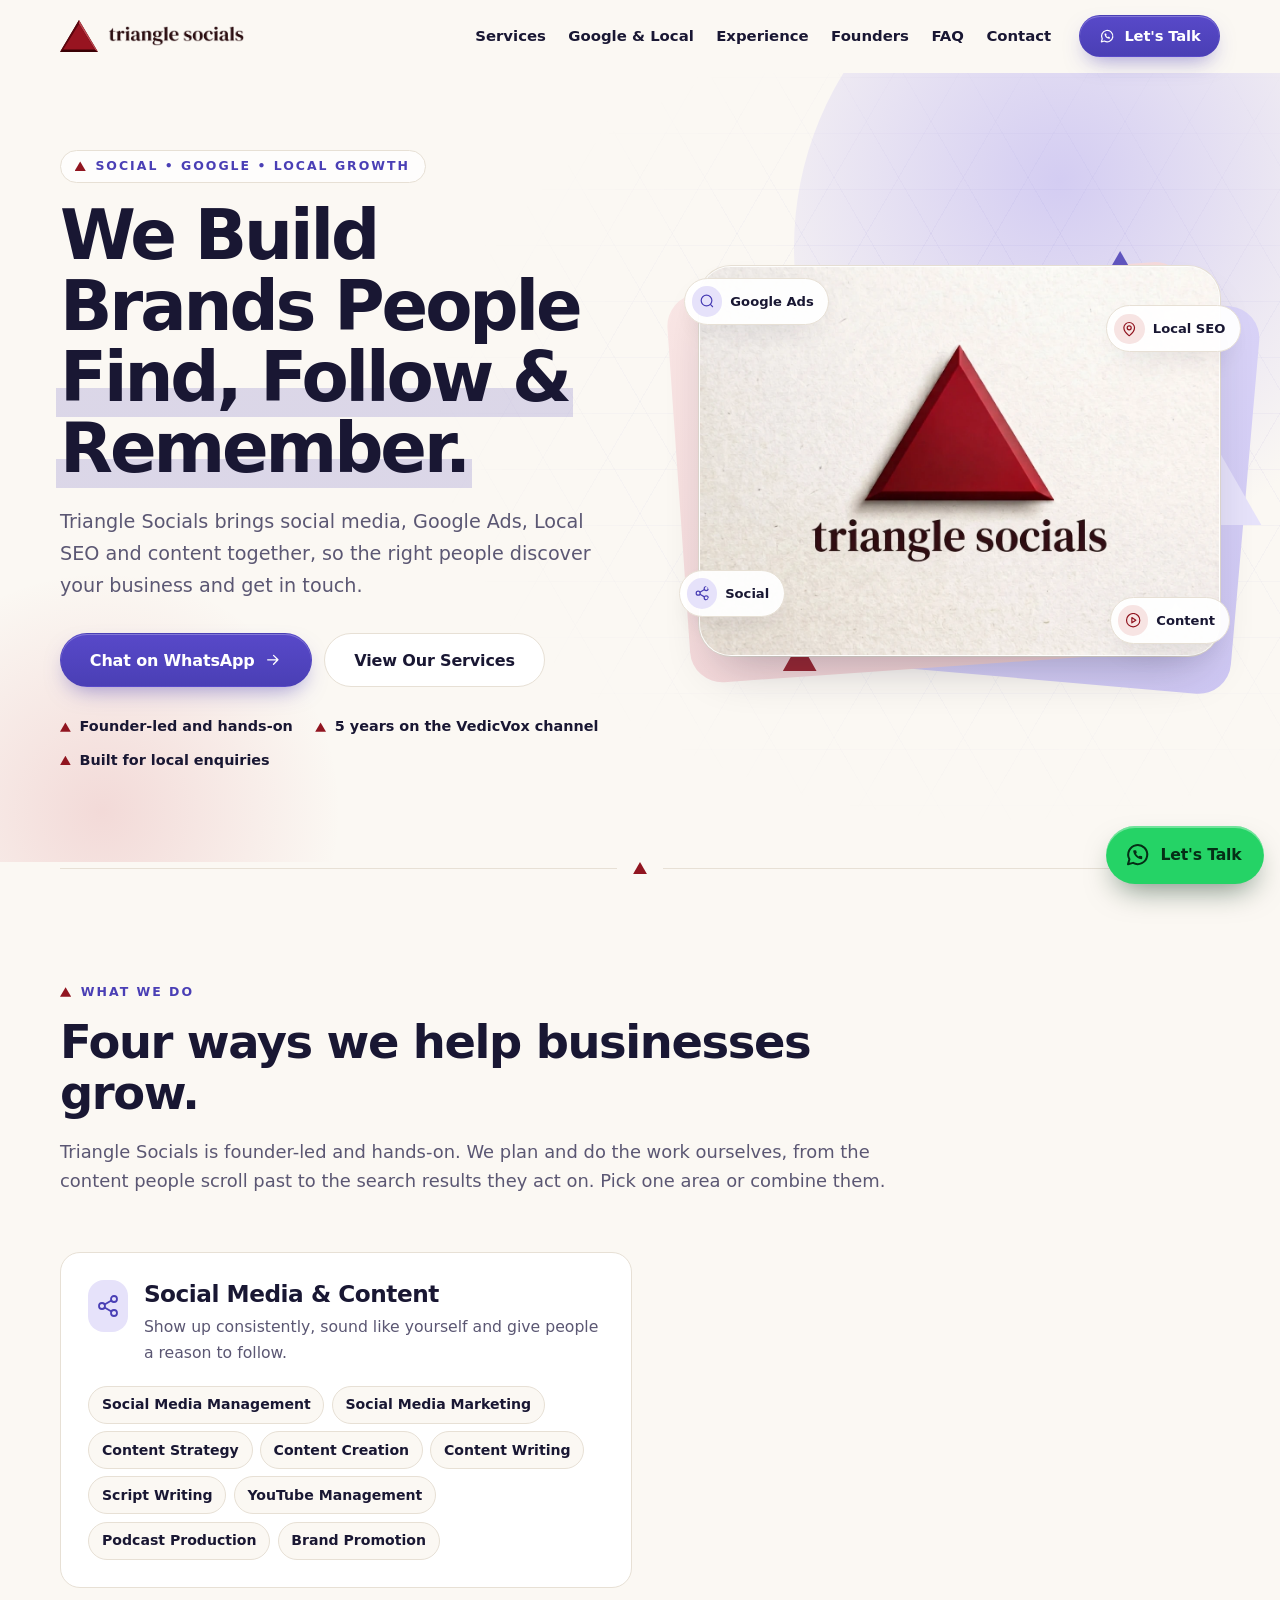
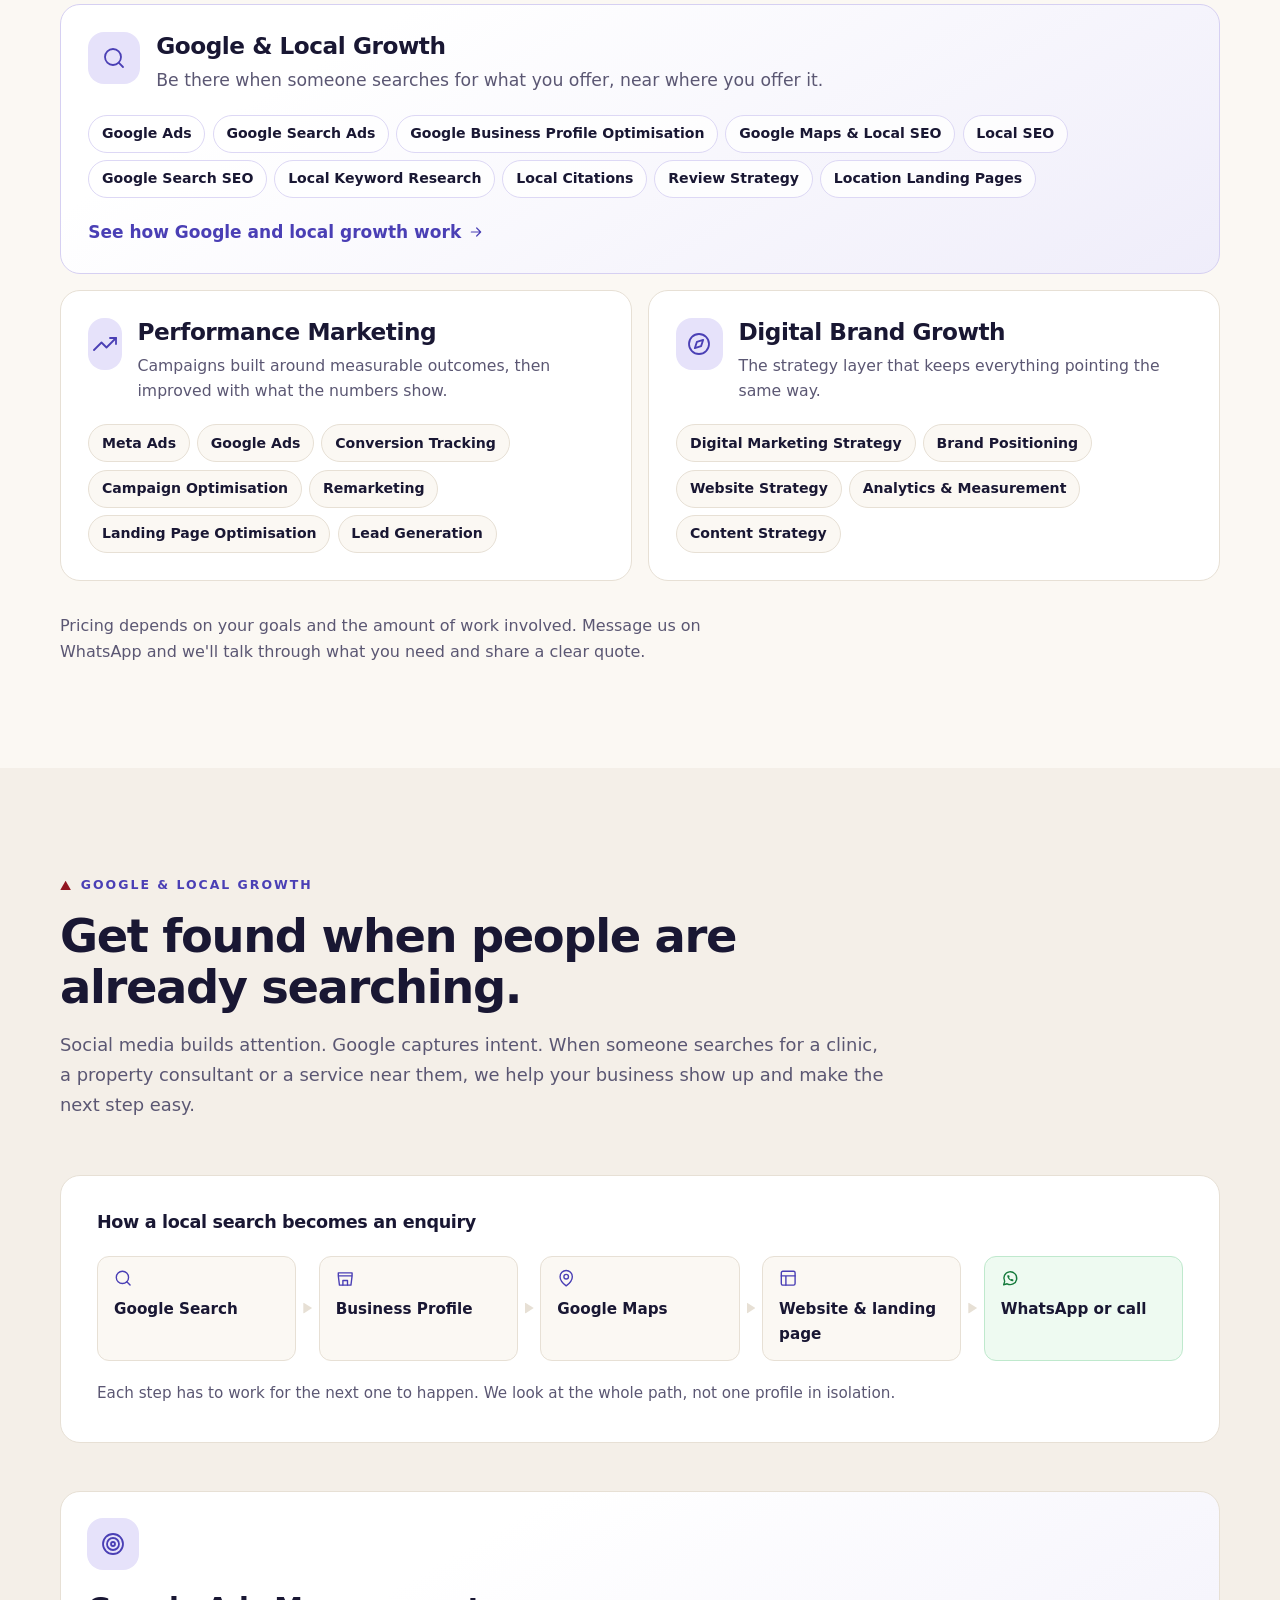
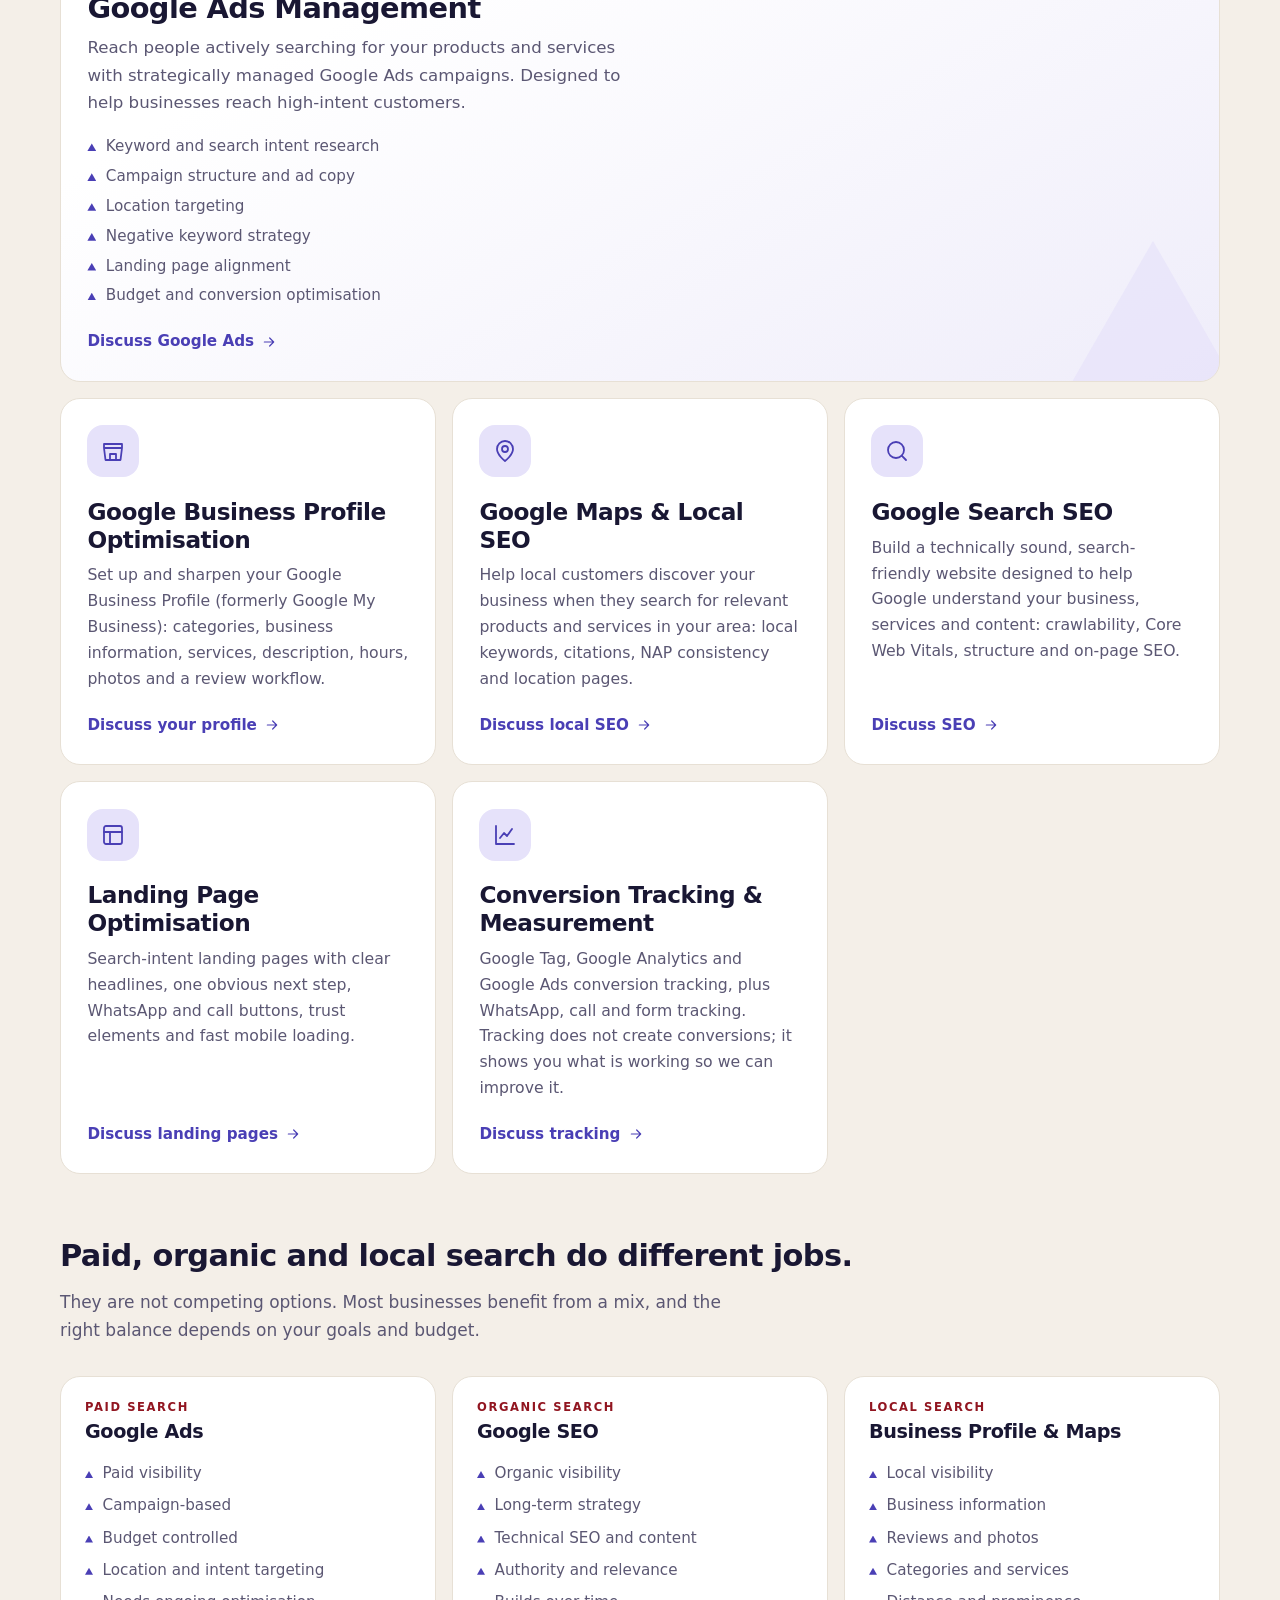
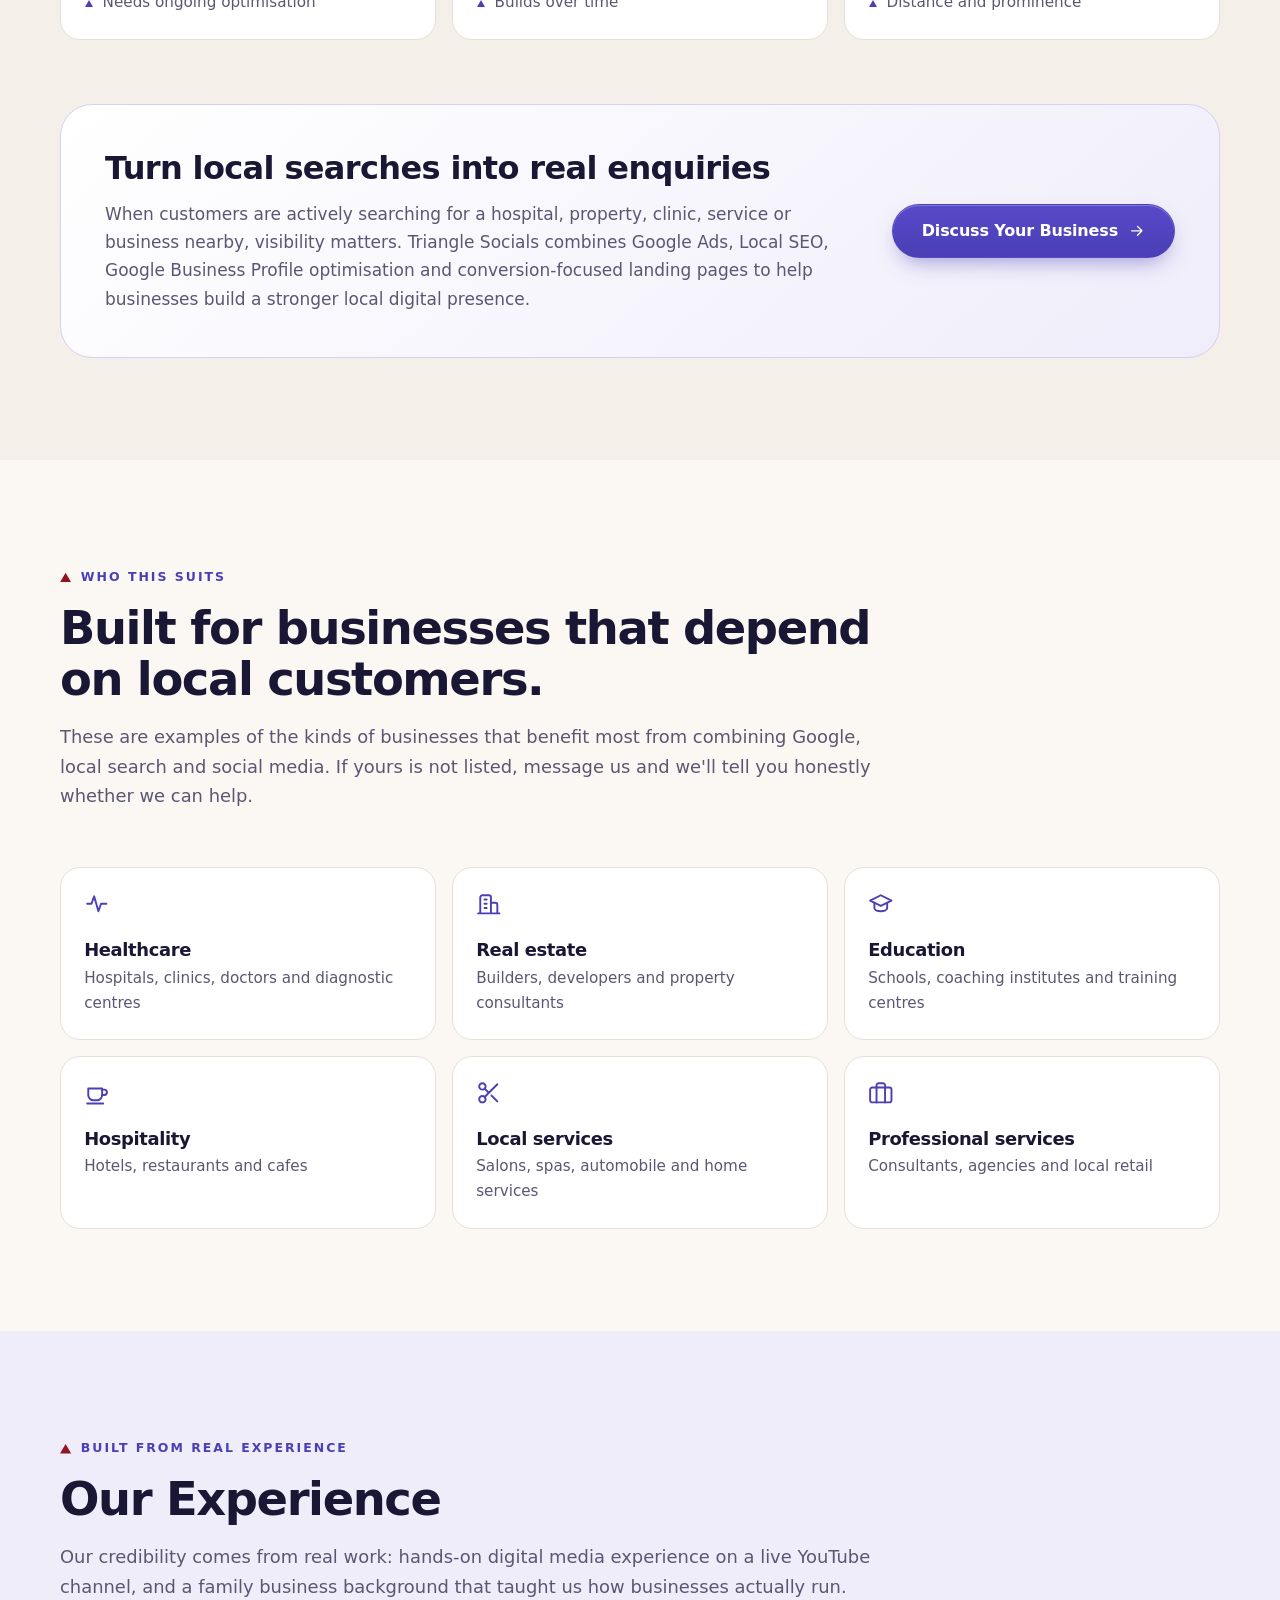
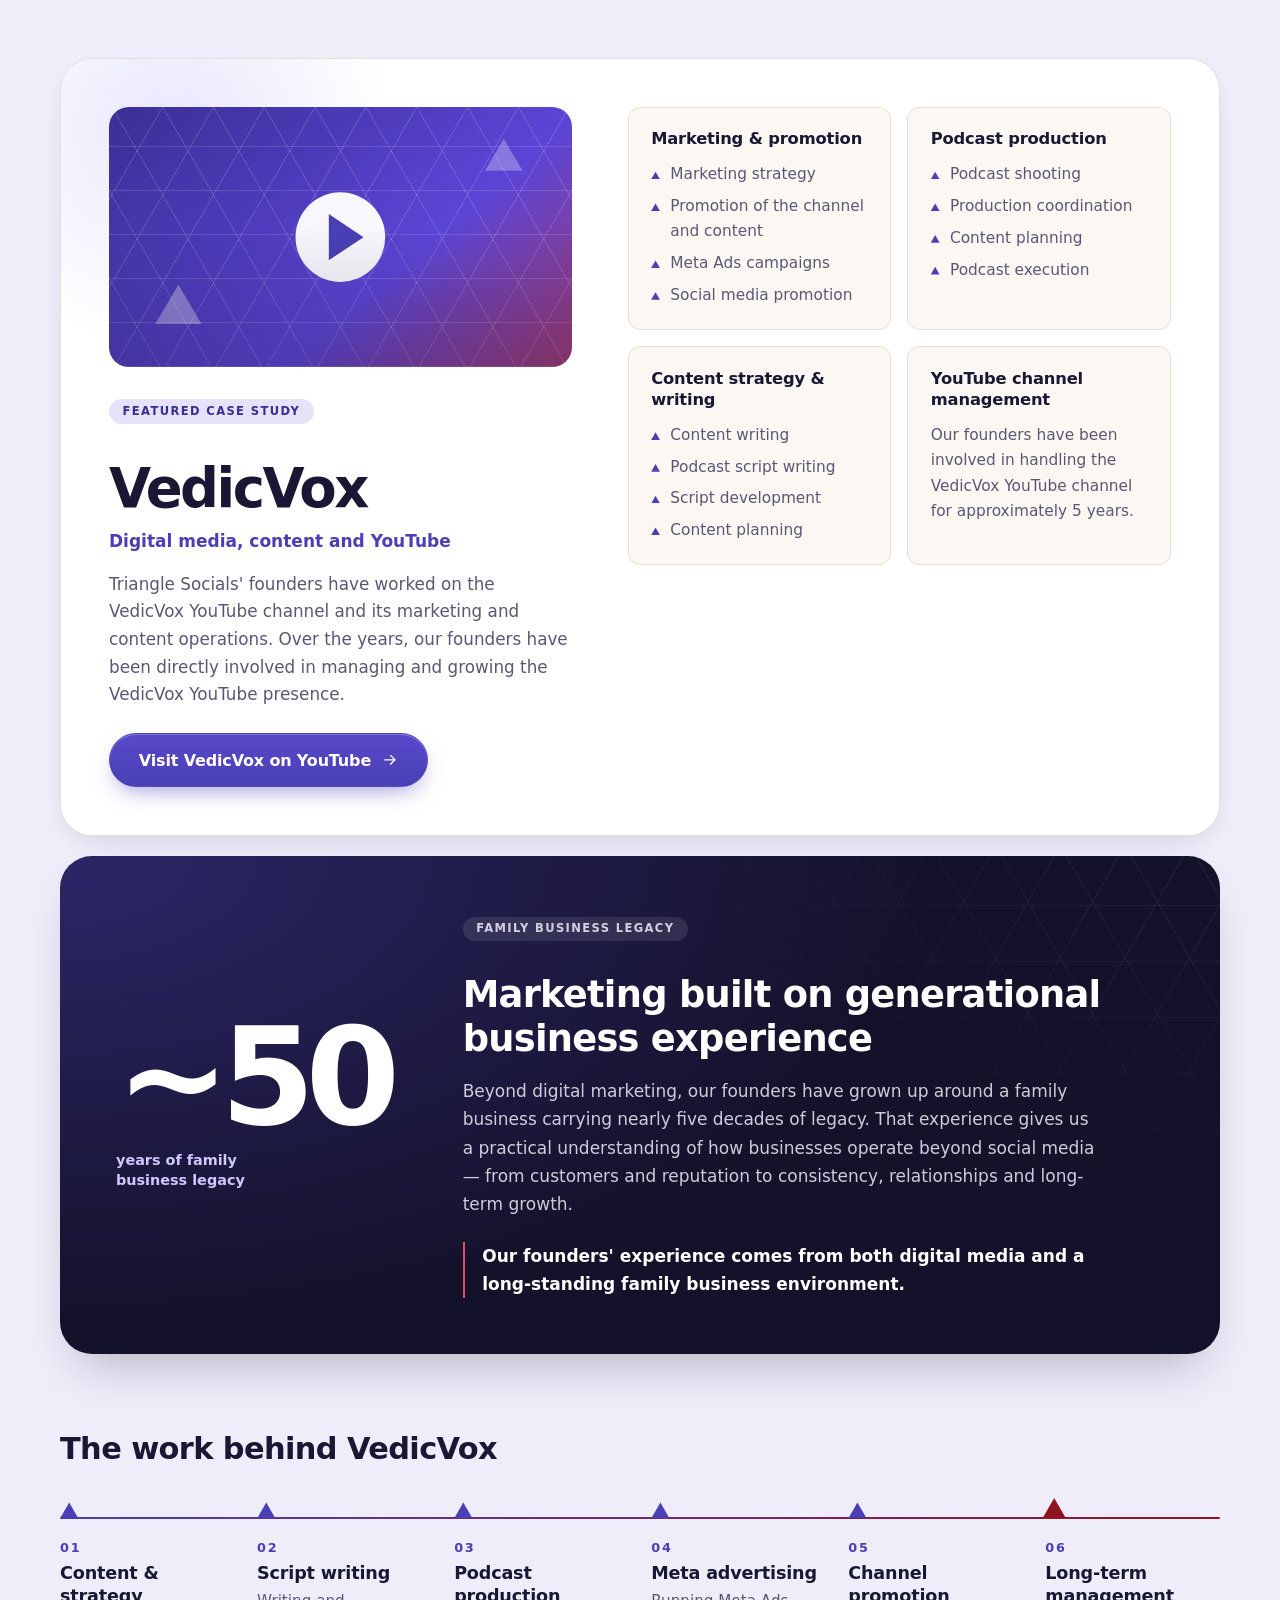
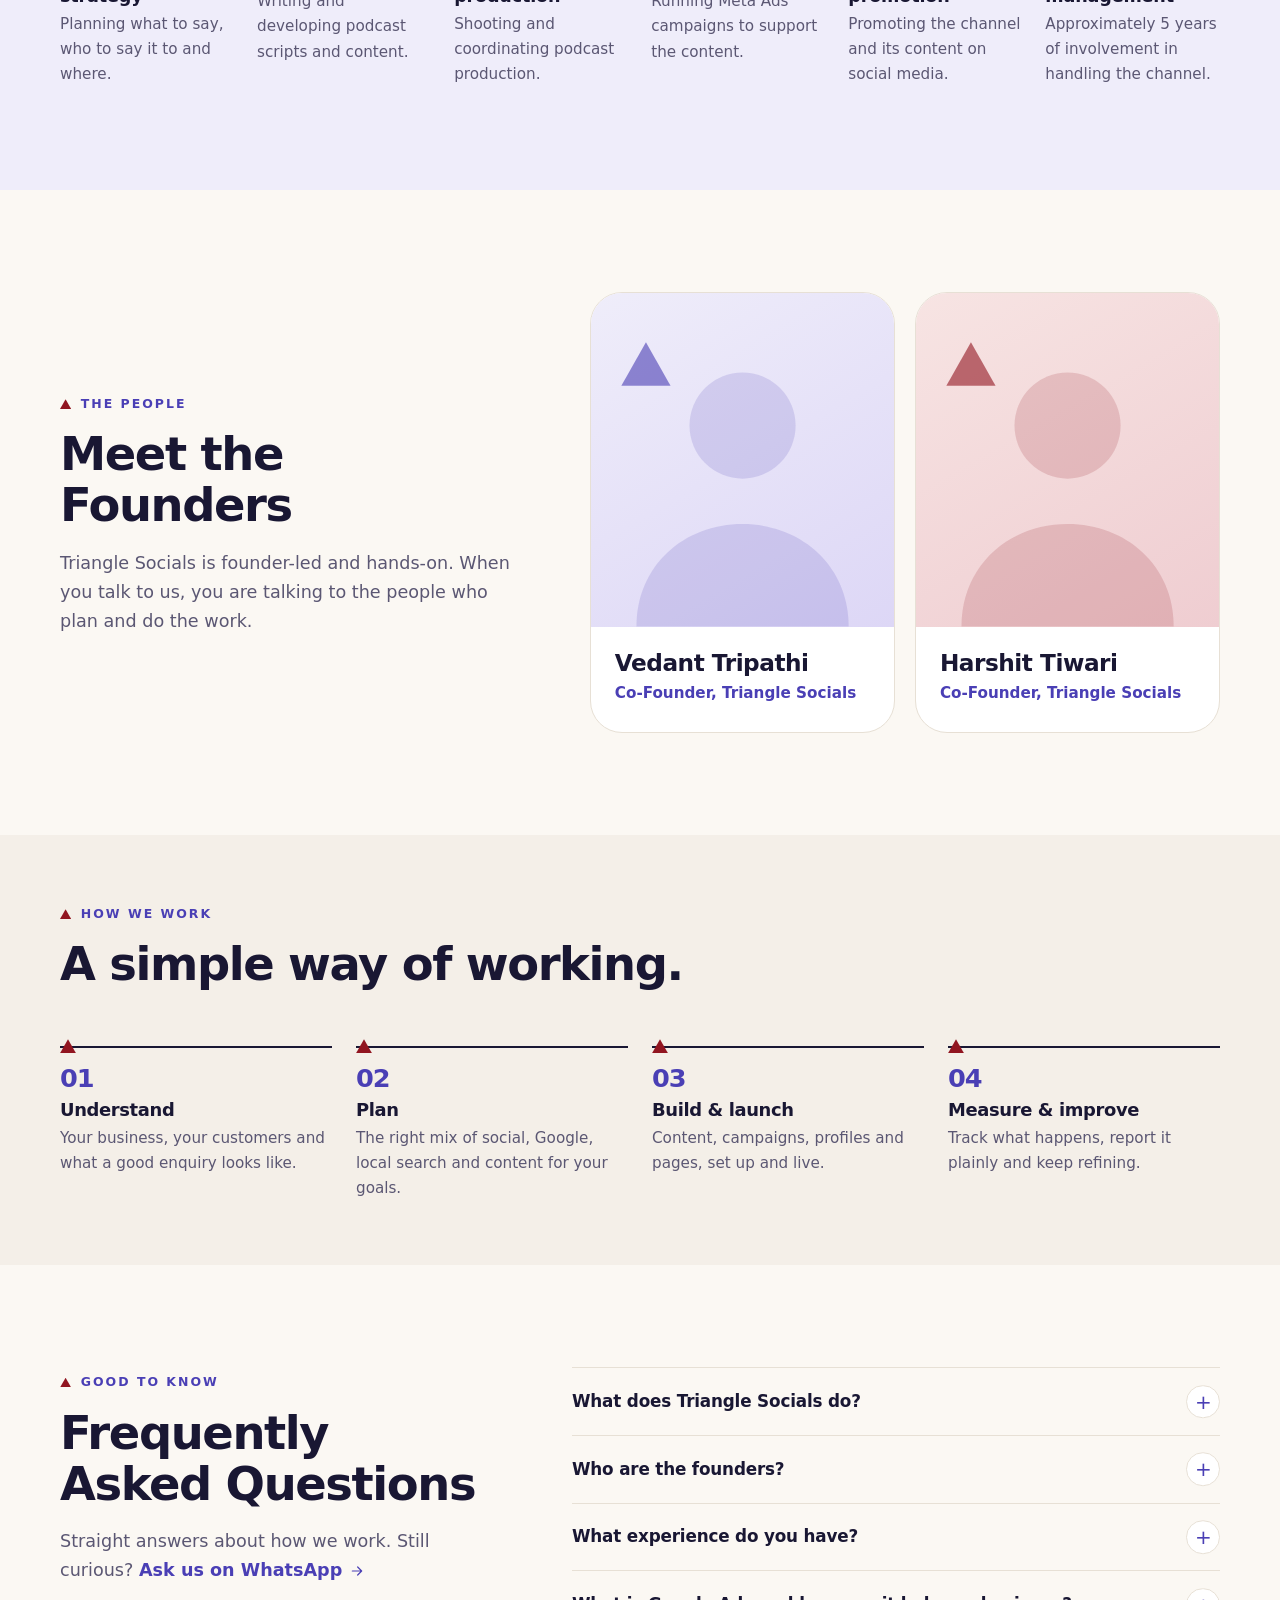
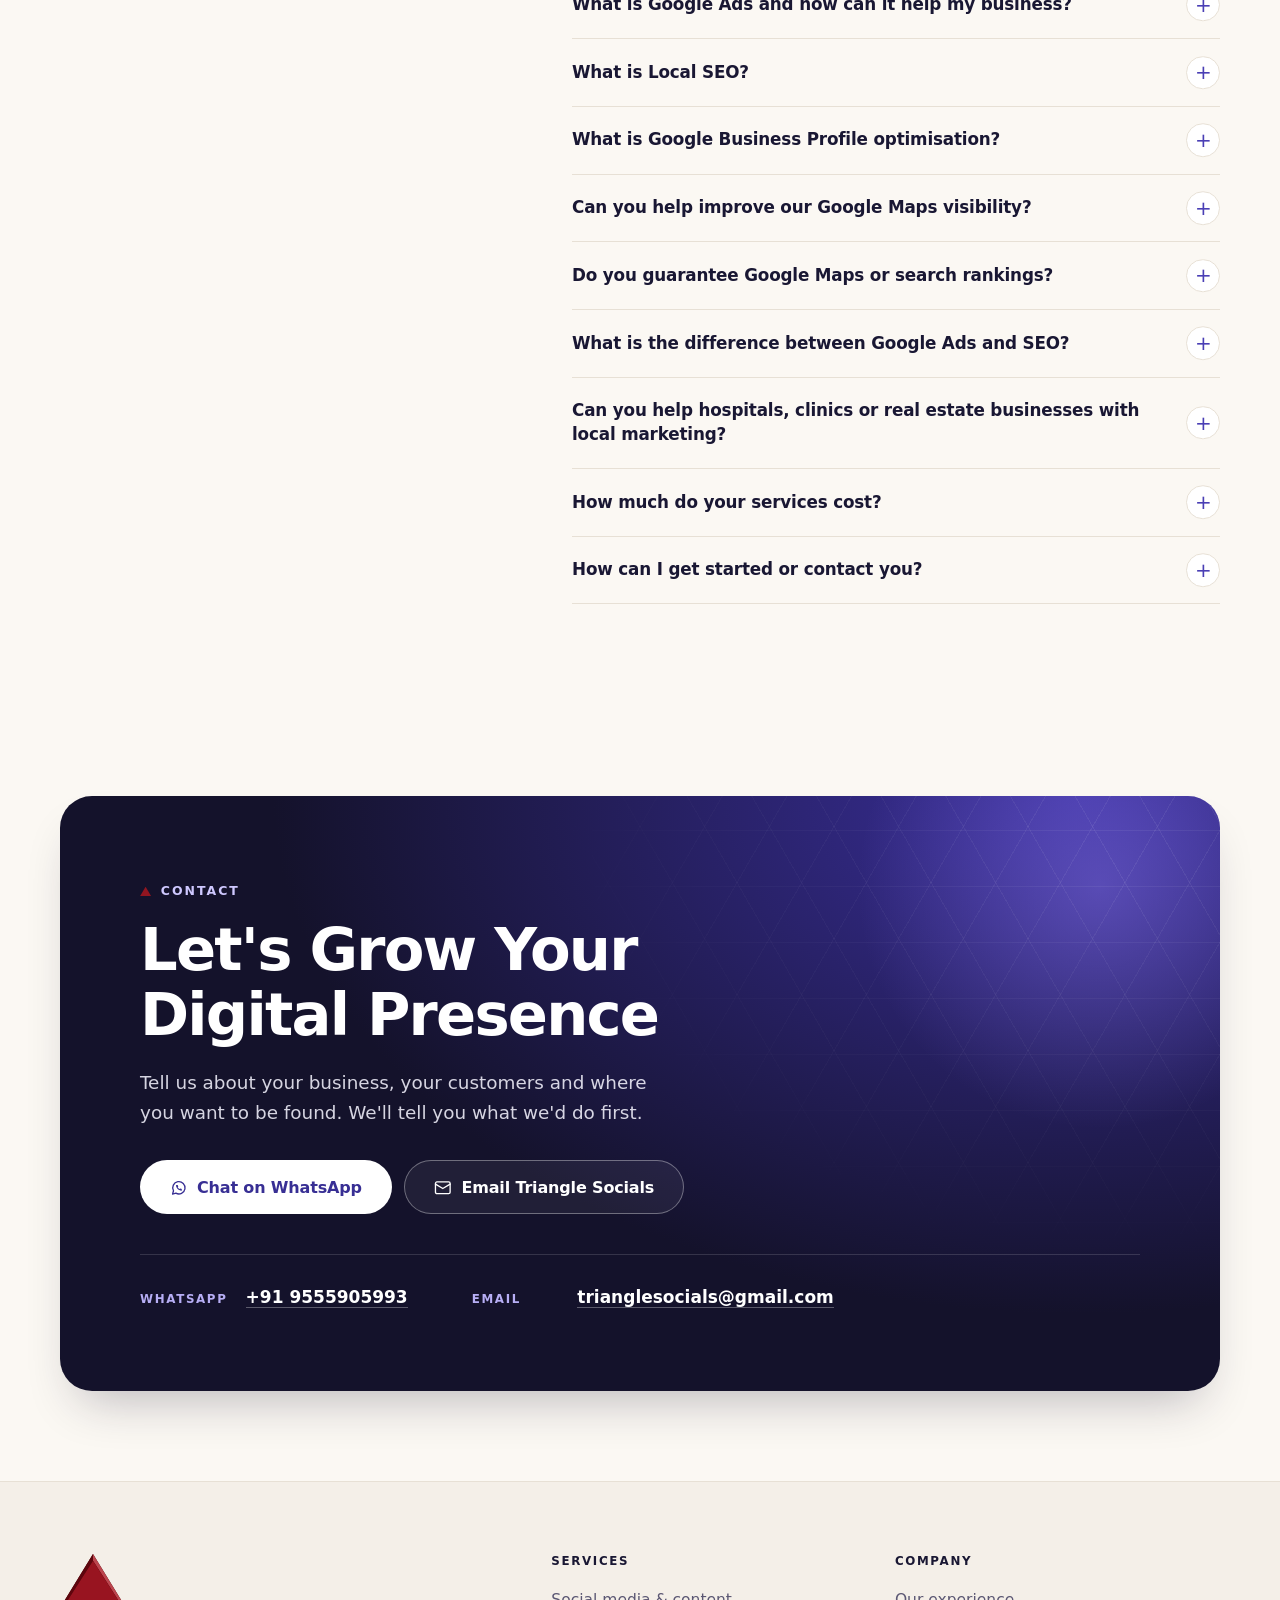
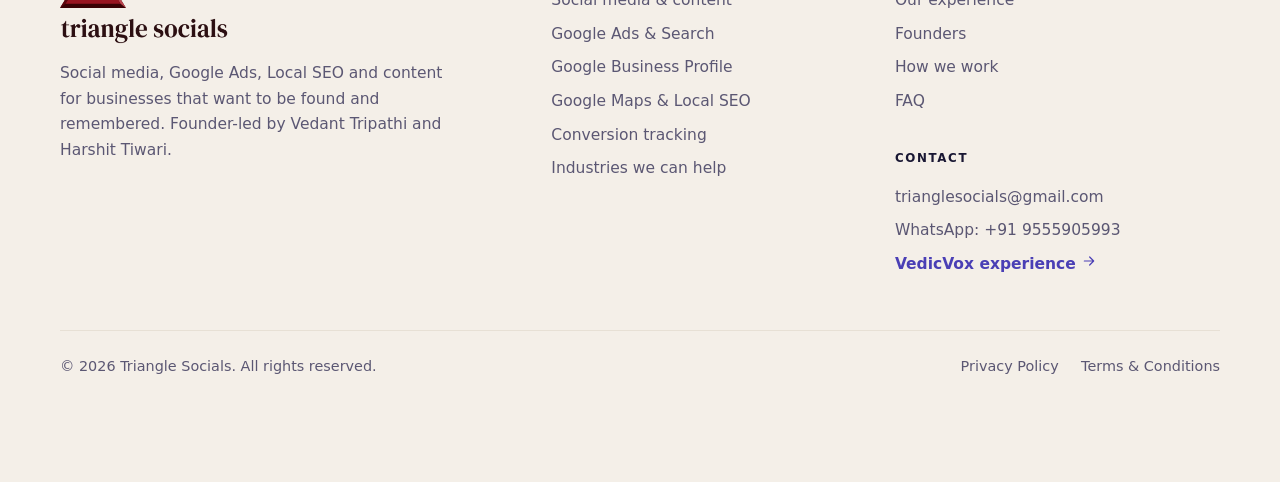
<file: index.html>
<!DOCTYPE html>
<html lang="en">
<head>
<meta charset="utf-8">
<meta name="viewport" content="width=device-width, initial-scale=1">
<!-- SEO: the site address below is set once for the whole site. See README.md -->
<title>Triangle Socials | Social Media, Google Ads &amp; Local SEO Agency</title>
<meta name="description" content="Triangle Socials helps businesses grow with social media marketing, Google Ads, Local SEO and Google Business Profile optimisation. Founder-led and hands-on.">
<meta name="robots" content="index, follow, max-image-preview:large">
<meta name="theme-color" content="#fbf8f3">
<link rel="canonical" href="https://triangle-code.pages.dev/">
<link rel="icon" href="favicon.ico" sizes="any">
<link rel="apple-touch-icon" href="assets/icons/apple-touch-icon.png">
<link rel="manifest" href="site.webmanifest">

<meta property="og:type" content="website">
<meta property="og:site_name" content="Triangle Socials">
<meta property="og:title" content="Triangle Socials | Social Media, Google Ads &amp; Local SEO Agency">
<meta property="og:description" content="Social media marketing, Google Ads, Local SEO and Google Business Profile optimisation for businesses that want to be found and remembered.">
<meta property="og:url" content="https://triangle-code.pages.dev/">
<meta property="og:image" content="https://triangle-code.pages.dev/assets/images/og-image.jpg">
<meta property="og:image:width" content="1200">
<meta property="og:image:height" content="630">
<meta property="og:image:alt" content="Triangle Socials logo: a red triangle above the words triangle socials">
<meta name="twitter:card" content="summary_large_image">
<meta name="twitter:title" content="Triangle Socials | Social Media, Google Ads &amp; Local SEO Agency">
<meta name="twitter:description" content="Social media marketing, Google Ads, Local SEO and Google Business Profile optimisation for businesses that want to be found and remembered.">
<meta name="twitter:image" content="https://triangle-code.pages.dev/assets/images/og-image.jpg">
<meta name="twitter:image:alt" content="Triangle Socials logo: a red triangle above the words triangle socials">

<script>document.documentElement.classList.add('js')</script>
<link rel="stylesheet" href="css/style.css">

<!-- Structured data: only facts that appear on this page. No address, ratings or reviews
     are declared, so Organization is used rather than LocalBusiness. Social profiles
     (sameAs) are added from js/config.js once real URLs are supplied. -->
<script type="application/ld+json" id="ld-organization">
{"@context":"https://schema.org","@type":"Organization","@id":"https://triangle-code.pages.dev/#organization","name":"Triangle Socials","url":"https://triangle-code.pages.dev/","logo":"https://triangle-code.pages.dev/assets/icons/icon-512.png","description":"Triangle Socials is a founder-led agency for social media marketing, Google Ads, Local SEO, Google Business Profile optimisation, content and performance marketing.","email":"trianglesocials@gmail.com","founder":[{"@type":"Person","name":"Vedant Tripathi","jobTitle":"Co-Founder"},{"@type":"Person","name":"Harshit Tiwari","jobTitle":"Co-Founder"}],"contactPoint":{"@type":"ContactPoint","contactType":"customer support","email":"trianglesocials@gmail.com","telephone":"+919555905993"},"knowsAbout":["Social media marketing","Google Ads","Google Search advertising","Local SEO","Google Business Profile optimisation","Search engine optimisation","Content strategy","Script writing","Podcast production","YouTube channel management","Conversion tracking","Landing page optimisation"]}
</script>
<script type="application/ld+json">
{"@context":"https://schema.org","@graph":[
{"@type":"WebSite","@id":"https://triangle-code.pages.dev/#website","url":"https://triangle-code.pages.dev/","name":"Triangle Socials","inLanguage":"en","publisher":{"@id":"https://triangle-code.pages.dev/#organization"}},
{"@type":"Service","name":"Social Media Management","serviceType":"Social Media Management","description":"Planning, publishing and community care across your social channels.","provider":{"@id":"https://triangle-code.pages.dev/#organization"}},
{"@type":"Service","name":"Social Media Marketing","serviceType":"Social Media Marketing","description":"Strategy and promotion that turn your social presence into a growth channel.","provider":{"@id":"https://triangle-code.pages.dev/#organization"}},
{"@type":"Service","name":"Content Creation","serviceType":"Content Creation","description":"Posts, graphics, short-form video, captions and long-form content.","provider":{"@id":"https://triangle-code.pages.dev/#organization"}},
{"@type":"Service","name":"Script Writing","serviceType":"Script Writing","description":"Scripts for podcasts and videos, developed from first idea to final draft.","provider":{"@id":"https://triangle-code.pages.dev/#organization"}},
{"@type":"Service","name":"Podcast Production","serviceType":"Podcast Production","description":"Podcast shooting, production coordination and execution.","provider":{"@id":"https://triangle-code.pages.dev/#organization"}},
{"@type":"Service","name":"YouTube Management","serviceType":"YouTube Management","description":"Channel handling, planning and promotion.","provider":{"@id":"https://triangle-code.pages.dev/#organization"}},
{"@type":"Service","name":"Google Ads Management","serviceType":"Google Ads Management","description":"Strategically managed Google Ads campaigns designed to help businesses reach high-intent customers, including keyword and search intent research, campaign structure, ad copy, location targeting and conversion optimisation.","provider":{"@id":"https://triangle-code.pages.dev/#organization"}},
{"@type":"Service","name":"Google Business Profile Optimisation","serviceType":"Google Business Profile Optimisation","description":"Setting up and optimising a Google Business Profile: categories, business information, services, description, hours, photos and a review workflow.","provider":{"@id":"https://triangle-code.pages.dev/#organization"}},
{"@type":"Service","name":"Google Maps and Local SEO","serviceType":"Google Maps and Local SEO","description":"Helping local customers discover a business when they search for relevant products and services in their area, using local keywords, citations, NAP consistency and location pages.","provider":{"@id":"https://triangle-code.pages.dev/#organization"}},
{"@type":"Service","name":"Google Search SEO","serviceType":"Google Search SEO","description":"Technical and on-page search engine optimisation: crawlability, Core Web Vitals, site structure, titles, headings and structured data.","provider":{"@id":"https://triangle-code.pages.dev/#organization"}},
{"@type":"Service","name":"Landing Page Optimisation","serviceType":"Landing Page Optimisation","description":"Search-intent landing pages with clear headlines, one obvious next step, WhatsApp and call buttons and fast mobile loading.","provider":{"@id":"https://triangle-code.pages.dev/#organization"}},
{"@type":"Service","name":"Conversion Tracking and Measurement","serviceType":"Conversion Tracking and Measurement","description":"Google Tag, Google Analytics and Google Ads conversion tracking, plus WhatsApp, call and form tracking for measurement and optimisation.","provider":{"@id":"https://triangle-code.pages.dev/#organization"}},
{"@type":"Service","name":"Meta Ads","serviceType":"Meta Ads","description":"Facebook and Instagram ad campaigns planned around your goals and your audience.","provider":{"@id":"https://triangle-code.pages.dev/#organization"}}]}
</script>
<!-- FAQPage data mirrors the visible FAQ section exactly. Update both together. -->
<script type="application/ld+json">
{"@context":"https://schema.org","@type":"FAQPage","mainEntity":[
{"@type":"Question","name":"What does Triangle Socials do?","acceptedAnswer":{"@type":"Answer","text":"Triangle Socials is a founder-led agency for social media marketing, Google Ads, Local SEO, Google Business Profile optimisation, content and performance marketing. You can pick one service or combine several."}},
{"@type":"Question","name":"Who are the founders?","acceptedAnswer":{"@type":"Answer","text":"Triangle Socials was started by Vedant Tripathi and Harshit Tiwari. It is founder-led and hands-on, so you talk directly to the people who plan and do the work."}},
{"@type":"Question","name":"What experience do you have?","acceptedAnswer":{"@type":"Answer","text":"Our founders have worked on the VedicVox YouTube channel and its marketing and content operations, including Meta Ads, promotion, podcast shooting, content and script writing and channel management, for approximately five years. They also come from a family business with roughly 50 years of legacy."}},
{"@type":"Question","name":"What is Google Ads and how can it help my business?","acceptedAnswer":{"@type":"Answer","text":"Google Ads lets you show ads to people who are actively searching for the products or services you offer. Because the search already signals intent, it suits businesses that want enquiries from people who are ready to act. We handle keyword and intent research, campaign structure, ad copy, location targeting and conversion tracking."}},
{"@type":"Question","name":"What is Local SEO?","acceptedAnswer":{"@type":"Answer","text":"Local SEO is the work that helps your business appear when people search for relevant products and services in your area. It covers your Google Business Profile, local keywords, consistent business information, citations, reviews, location pages and on-page SEO."}},
{"@type":"Question","name":"What is Google Business Profile optimisation?","acceptedAnswer":{"@type":"Answer","text":"Your Google Business Profile (formerly Google My Business) is what people see in Google Search and Google Maps. Optimising it means choosing the right categories, completing your business information and services, writing a clear description, keeping hours and contact details accurate, adding photos and building a workflow for reviews."}},
{"@type":"Question","name":"Can you help improve our Google Maps visibility?","acceptedAnswer":{"@type":"Answer","text":"We can optimise your Google Business Profile and local search presence to improve your visibility for relevant local searches. Google says local results are based mainly on relevance, distance and prominence, so the work focuses on those signals."}},
{"@type":"Question","name":"Do you guarantee Google Maps or search rankings?","acceptedAnswer":{"@type":"Answer","text":"No, and you should be cautious of any agency that does. Google states that a better organic local ranking cannot be bought or requested, and that local results are based primarily on relevance, distance and prominence. Our objective is to improve your relevance, completeness, visibility and overall local search presence through legitimate optimisation."}},
{"@type":"Question","name":"What is the difference between Google Ads and SEO?","acceptedAnswer":{"@type":"Answer","text":"Google Ads buys visibility: it is campaign-based, budget-controlled and can start quickly. SEO earns visibility: it is a longer-term mix of technical work, content and relevance. Local search through your Business Profile and Maps is a third path, driven by business information, reviews and location. They do different jobs and often work best together."}},
{"@type":"Question","name":"Can you help hospitals, clinics or real estate businesses with local marketing?","acceptedAnswer":{"@type":"Answer","text":"Those are good examples of businesses that depend on local enquiries, so Google Ads, Local SEO, Google Business Profile optimisation and landing pages usually suit them well. We are not restricted to any one industry: tell us about your business and we will say honestly whether we can help."}},
{"@type":"Question","name":"How much do your services cost?","acceptedAnswer":{"@type":"Answer","text":"Pricing depends on your goals and the amount of work involved. Message us on WhatsApp and we will talk through what you need and share a clear quote."}},
{"@type":"Question","name":"How can I get started or contact you?","acceptedAnswer":{"@type":"Answer","text":"The quickest way is WhatsApp at +91 9555905993. You can also email trianglesocials@gmail.com."}}]}
</script>

<!-- Deferred so they never block rendering. Edit details in js/config.js -->
<script src="js/config.js" defer></script>
<script src="js/main.js" defer></script>
</head>
<body id="top">
<a class="skip-link" href="#main">Skip to content</a>


<!-- Inline SVG icon sprite (icons adapted from Feather Icons, MIT licence): no icon library, no extra requests -->
<svg class="sprite" aria-hidden="true" focusable="false" xmlns="http://www.w3.org/2000/svg">
<symbol id="i-search" viewBox="0 0 24 24"><circle cx="11" cy="11" r="8"/><path d="m21 21-4.3-4.3"/></symbol>
<symbol id="i-pin" viewBox="0 0 24 24"><path d="M20 10c0 6-8 12-8 12s-8-6-8-12a8 8 0 0 1 16 0z"/><circle cx="12" cy="10" r="3"/></symbol>
<symbol id="i-store" viewBox="0 0 24 24"><path d="M3 9V5h18v4M3 9l1.5 12h15L21 9M3 9h18"/><path d="M9 21v-6h6v6"/></symbol>
<symbol id="i-chart" viewBox="0 0 24 24"><path d="M3 3v18h18"/><path d="M7 15l4-5 3 3 5-7"/></symbol>
<symbol id="i-layout" viewBox="0 0 24 24"><rect x="3" y="3" width="18" height="18" rx="2"/><path d="M3 9h18M9 21V9"/></symbol>
<symbol id="i-star" viewBox="0 0 24 24"><path d="m12 3 2.8 5.7 6.2.9-4.5 4.4 1 6.2-5.5-2.9-5.5 2.9 1-6.2L3 9.6l6.2-.9z"/></symbol>
<symbol id="i-calendar" viewBox="0 0 24 24"><rect x="3" y="4" width="18" height="18" rx="2"/><path d="M16 2v4M8 2v4M3 10h18"/></symbol>
<symbol id="i-target" viewBox="0 0 24 24"><circle cx="12" cy="12" r="10"/><circle cx="12" cy="12" r="6"/><circle cx="12" cy="12" r="2"/></symbol>
<symbol id="i-share" viewBox="0 0 24 24"><circle cx="18" cy="5" r="3"/><circle cx="6" cy="12" r="3"/><circle cx="18" cy="19" r="3"/><path d="M8.6 13.5l6.8 4M15.4 6.5l-6.8 4"/></symbol>
<symbol id="i-compass" viewBox="0 0 24 24"><circle cx="12" cy="12" r="10"/><path d="m16.2 7.8-2.1 6.3-6.3 2.1 2.1-6.3z"/></symbol>
<symbol id="i-pen" viewBox="0 0 24 24"><path d="M12 20h9M16.5 3.5a2.1 2.1 0 0 1 3 3L7 19l-4 1 1-4L16.5 3.5z"/></symbol>
<symbol id="i-file" viewBox="0 0 24 24"><path d="M14 2H6a2 2 0 0 0-2 2v16a2 2 0 0 0 2 2h12a2 2 0 0 0 2-2V8z"/><path d="M14 2v6h6M16 13H8M16 17H8M10 9H8"/></symbol>
<symbol id="i-play" viewBox="0 0 24 24"><circle cx="12" cy="12" r="10"/><path d="m10 8 6 4-6 4z"/></symbol>
<symbol id="i-mic" viewBox="0 0 24 24"><path d="M12 1a3 3 0 0 0-3 3v8a3 3 0 0 0 6 0V4a3 3 0 0 0-3-3z"/><path d="M19 10v2a7 7 0 0 1-14 0v-2M12 19v4M8 23h8"/></symbol>
<symbol id="i-megaphone" viewBox="0 0 24 24"><path d="m3 11 18-5v12L3 14v-3z"/><path d="M11.6 16.8a3 3 0 1 1-5.8-1.6"/></symbol>
<symbol id="i-trending" viewBox="0 0 24 24"><path d="m23 6-9.5 9.5-5-5L1 18"/><path d="M17 6h6v6"/></symbol>
<symbol id="i-mail" viewBox="0 0 24 24"><rect x="2" y="4" width="20" height="16" rx="2"/><path d="m22 7-10 6L2 7"/></symbol>
<symbol id="i-arrow" viewBox="0 0 24 24"><path d="M5 12h14M13 6l6 6-6 6"/></symbol>
<symbol id="i-pulse" viewBox="0 0 24 24"><path d="M3 12h4l2.5-7 4 14 2.5-7h5"/></symbol>
<symbol id="i-building" viewBox="0 0 24 24"><path d="M4 21V6a2 2 0 0 1 2-2h6a2 2 0 0 1 2 2v15M14 11h4a2 2 0 0 1 2 2v8M2 21h20"/><path d="M8 8h2M8 12h2M8 16h2"/></symbol>
<symbol id="i-cap" viewBox="0 0 24 24"><path d="M22 9 12 4 2 9l10 5 10-5z"/><path d="M6 11.5V16c0 1.7 2.7 3 6 3s6-1.3 6-3v-4.5"/></symbol>
<symbol id="i-cup" viewBox="0 0 24 24"><path d="M4 8h13v6a5 5 0 0 1-5 5H9a5 5 0 0 1-5-5z"/><path d="M17 9h2a2.5 2.5 0 0 1 0 5h-2M3 22h15"/></symbol>
<symbol id="i-scissors" viewBox="0 0 24 24"><circle cx="6" cy="6" r="3"/><circle cx="6" cy="18" r="3"/><path d="M20 4 8.1 15.9M14.5 14.5 20 20M8.1 8.1 12 12"/></symbol>
<symbol id="i-briefcase" viewBox="0 0 24 24"><rect x="2" y="7" width="20" height="14" rx="2"/><path d="M16 21V5a2 2 0 0 0-2-2h-4a2 2 0 0 0-2 2v16"/></symbol>
<symbol id="i-whatsapp" viewBox="0 0 24 24"><path d="M3.5 20.5l1.3-4.4A8.4 8.4 0 1 1 8 19.3z"/><path fill="currentColor" stroke="none" transform="translate(7.3 7.3) scale(.4)" d="M22 16.9v3a2 2 0 0 1-2.2 2 19.8 19.8 0 0 1-8.6-3.1 19.5 19.5 0 0 1-6-6A19.8 19.8 0 0 1 2.1 4.2 2 2 0 0 1 4.1 2h3a2 2 0 0 1 2 1.7c.1 1 .4 1.9.7 2.8a2 2 0 0 1-.5 2.1L8.1 9.9a16 16 0 0 0 6 6l1.3-1.3a2 2 0 0 1 2.1-.4c.9.3 1.8.6 2.8.7a2 2 0 0 1 1.7 2z"/></symbol>
<symbol id="i-instagram" viewBox="0 0 24 24"><rect x="3" y="3" width="18" height="18" rx="5"/><circle cx="12" cy="12" r="4"/><path d="M17.5 6.5h.01"/></symbol>
<symbol id="i-facebook" viewBox="0 0 24 24"><path d="M18 2h-3a5 5 0 0 0-5 5v3H7v4h3v8h4v-8h3l1-4h-4V7a1 1 0 0 1 1-1h3z"/></symbol>
<symbol id="i-linkedin" viewBox="0 0 24 24"><path d="M16 8a6 6 0 0 1 6 6v7h-4v-7a2 2 0 0 0-4 0v7h-4v-7a6 6 0 0 1 6-6z"/><rect x="2" y="9" width="4" height="12"/><circle cx="4" cy="4" r="2"/></symbol>
<symbol id="i-youtube" viewBox="0 0 24 24"><path d="M22.5 6.4a2.8 2.8 0 0 0-1.9-2C18.9 4 12 4 12 4s-6.9 0-8.6.5a2.8 2.8 0 0 0-1.9 2A29 29 0 0 0 1 11.8a29 29 0 0 0 .5 5.3 2.8 2.8 0 0 0 1.9 2c1.7.5 8.6.5 8.6.5s6.9 0 8.6-.5a2.8 2.8 0 0 0 1.9-2 29 29 0 0 0 .5-5.3 29 29 0 0 0-.5-5.4z"/><path d="m9.7 15 5.8-3.2-5.8-3.3V15z"/></symbol>
<symbol id="i-x" viewBox="0 0 24 24"><path d="M4 4l16 16M20 4 4 20"/></symbol>
<symbol id="i-tiktok" viewBox="0 0 24 24"><path d="M14 3v11.2a3.7 3.7 0 1 1-3.7-3.7"/><path d="M14 3c.3 2.4 2 4.1 4.6 4.4"/></symbol>
</svg>


<header class="site-header" id="site-header">
  <div class="container header__bar">
    <a class="brand" href="#top" aria-label="Triangle Socials, back to top">
      <img class="brand__mark" src="assets/logo/triangle-socials-mark.svg" width="108" height="89" alt="">
      <img class="brand__word" src="assets/logo/triangle-socials-wordmark.png" width="640" height="98" alt="Triangle Socials">
    </a>
    <button class="nav-toggle" type="button" aria-expanded="false" aria-controls="site-nav" aria-label="Open menu"><span class="nav-toggle__bars" aria-hidden="true"></span></button>
    <nav id="site-nav" class="site-nav" aria-label="Primary">
      <ul class="site-nav__list">
        <li><a href="#services">Services</a></li>
        <li><a href="#google-local">Google &amp; Local</a></li>
        <li><a href="#experience">Experience</a></li>
        <li><a href="#founders">Founders</a></li>
        <li><a href="#faq">FAQ</a></li>
        <li><a href="#contact">Contact</a></li>
      </ul>
      <a class="btn btn--primary btn--sm" href="https://wa.me/919555905993?text=Hi%20Triangle%20Socials%2C%20I%20would%20like%20to%20discuss%20your%20services." data-wa target="_blank" rel="noopener noreferrer"><svg class="icon" aria-hidden="true"><use href="#i-whatsapp"/></svg>Let's Talk</a>
    </nav>
  </div>
</header>

<main id="main" tabindex="-1">

<!-- HERO -->
<section id="home" class="hero" aria-labelledby="hero-title">
  <div class="hero__bg" aria-hidden="true"><span class="orb orb--indigo"></span><span class="orb orb--rose"></span><span class="hero__lattice"></span></div>
  <div class="container hero__grid">
    <div class="hero__copy">
      <p class="eyebrow eyebrow--pill">Social &bull; Google &bull; Local Growth</p>
      <h1 id="hero-title">We Build Brands People <span class="mark">Find, Follow &amp; Remember.</span></h1>
      <p class="hero__lead">Triangle Socials brings social media, Google Ads, Local SEO and content together, so the right people discover your business and get in touch.</p>
      <div class="hero__actions">
        <a class="btn btn--primary btn--lg" href="https://wa.me/919555905993?text=Hi%20Triangle%20Socials%2C%20I%20would%20like%20to%20discuss%20your%20services." data-wa target="_blank" rel="noopener noreferrer">Chat on WhatsApp <svg class="icon icon--arrow" aria-hidden="true"><use href="#i-arrow"/></svg></a>
        <a class="btn btn--ghost btn--lg" href="#services">View Our Services</a>
      </div>
      <ul class="proof">
        <li><span class="tri" aria-hidden="true"></span>Founder-led and hands-on</li>
        <li><span class="tri" aria-hidden="true"></span>5 years on the VedicVox channel</li>
        <li><span class="tri" aria-hidden="true"></span>Built for local enquiries</li>
      </ul>
    </div>

    <div class="hero__visual">
      <div class="stage">
        <span class="stage__card stage__card--back" aria-hidden="true"></span>
        <span class="stage__card stage__card--mid" aria-hidden="true"></span>
        <span class="tri-float tri-float--1" aria-hidden="true"></span>
        <span class="tri-float tri-float--2" aria-hidden="true"></span>
        <span class="tri-float tri-float--3" aria-hidden="true"></span>
        <!-- Your supplied logo artwork, unaltered. One canonical file at 1200px so it stays
             sharp on high-density phones. This is the LCP image, so it is never lazy-loaded. -->
        <figure class="stage__main">
          <img src="assets/logo/triangle-socials-full.webp" width="1200" height="896" alt="Triangle Socials logo: a red triangle above the words triangle socials" fetchpriority="high" decoding="async">
        </figure>
        <div class="chips" aria-hidden="true">
          <span class="chip chip--1"><svg class="icon"><use href="#i-search"/></svg>Google Ads</span>
          <span class="chip chip--2 chip--rose"><svg class="icon"><use href="#i-pin"/></svg>Local SEO</span>
          <span class="chip chip--3"><svg class="icon"><use href="#i-share"/></svg>Social</span>
          <span class="chip chip--4 chip--rose"><svg class="icon"><use href="#i-play"/></svg>Content</span>
        </div>
      </div>
    </div>
  </div>
</section>

<div class="container" aria-hidden="true"><div class="divider"><span class="tri"></span></div></div>


<!-- WHAT WE DO: four service groups. Services are generated from one list in the build
     notes in README.md; to add or remove one, edit the matching <li> below. -->
<section id="services" class="section" aria-labelledby="services-title">
  <div class="container">
    <div class="section__head section__head--wide" data-reveal>
      <p class="eyebrow">What we do</p>
      <h2 id="services-title">Four ways we help businesses grow.</h2>
      <p>Triangle Socials is founder-led and hands-on. We plan and do the work ourselves, from the content people scroll past to the search results they act on. Pick one area or combine them.</p>
    </div>
    <div class="groups" data-stagger=".group">
      <article class="group">
        <div class="group__head">
          <div class="card__icon"><svg class="icon" aria-hidden="true"><use href="#i-share"/></svg></div>
          <div>
            <h3>Social Media &amp; Content</h3>
            <p>Show up consistently, sound like yourself and give people a reason to follow.</p>
          </div>
        </div>
        <ul class="chips-list"><li>Social Media Management</li><li>Social Media Marketing</li><li>Content Strategy</li><li>Content Creation</li><li>Content Writing</li><li>Script Writing</li><li>YouTube Management</li><li>Podcast Production</li><li>Brand Promotion</li></ul>
      </article>
      <article class="group group--feature">
        <div class="group__head">
          <div class="card__icon"><svg class="icon" aria-hidden="true"><use href="#i-search"/></svg></div>
          <div>
            <h3>Google &amp; Local Growth</h3>
            <p>Be there when someone searches for what you offer, near where you offer it.</p>
          </div>
        </div>
        <ul class="chips-list"><li>Google Ads</li><li>Google Search Ads</li><li>Google Business Profile Optimisation</li><li>Google Maps &amp; Local SEO</li><li>Local SEO</li><li>Google Search SEO</li><li>Local Keyword Research</li><li>Local Citations</li><li>Review Strategy</li><li>Location Landing Pages</li></ul>
        <a class="link-arrow group__link" href="#google-local">See how Google and local growth work <svg class="icon" aria-hidden="true"><use href="#i-arrow"/></svg></a>
      </article>
      <article class="group">
        <div class="group__head">
          <div class="card__icon"><svg class="icon" aria-hidden="true"><use href="#i-trending"/></svg></div>
          <div>
            <h3>Performance Marketing</h3>
            <p>Campaigns built around measurable outcomes, then improved with what the numbers show.</p>
          </div>
        </div>
        <ul class="chips-list"><li>Meta Ads</li><li>Google Ads</li><li>Conversion Tracking</li><li>Campaign Optimisation</li><li>Remarketing</li><li>Landing Page Optimisation</li><li>Lead Generation</li></ul>
      </article>
      <article class="group">
        <div class="group__head">
          <div class="card__icon"><svg class="icon" aria-hidden="true"><use href="#i-compass"/></svg></div>
          <div>
            <h3>Digital Brand Growth</h3>
            <p>The strategy layer that keeps everything pointing the same way.</p>
          </div>
        </div>
        <ul class="chips-list"><li>Digital Marketing Strategy</li><li>Brand Positioning</li><li>Website Strategy</li><li>Analytics &amp; Measurement</li><li>Content Strategy</li></ul>
      </article>
    </div>
    <p class="services__note">Pricing depends on your goals and the amount of work involved. Message us on WhatsApp and we'll talk through what you need and share a clear quote.</p>
  </div>
</section>


<!-- GOOGLE & LOCAL GROWTH -->
<section id="google-local" class="section section--tint" aria-labelledby="google-title">
  <div class="container">
    <div class="section__head section__head--wide" data-reveal>
      <p class="eyebrow">Google &amp; local growth</p>
      <h2 id="google-title">Get found when people are already searching.</h2>
      <p>Social media builds attention. Google captures intent. When someone searches for a clinic, a property consultant or a service near them, we help your business show up and make the next step easy.</p>
    </div>

    <!-- Customer journey: local marketing is a connected path, not one profile -->
    <div class="journey-wrap" data-reveal>
      <h3 class="journey__title">How a local search becomes an enquiry</h3>
      <ol class="journey">
        <li class="journey__step"><svg class="icon" aria-hidden="true"><use href="#i-search"/></svg><span>Google Search</span></li>
        <li class="journey__step"><svg class="icon" aria-hidden="true"><use href="#i-store"/></svg><span>Business Profile</span></li>
        <li class="journey__step"><svg class="icon" aria-hidden="true"><use href="#i-pin"/></svg><span>Google Maps</span></li>
        <li class="journey__step"><svg class="icon" aria-hidden="true"><use href="#i-layout"/></svg><span>Website &amp; landing page</span></li>
        <li class="journey__step journey__step--end"><svg class="icon" aria-hidden="true"><use href="#i-whatsapp"/></svg><span>WhatsApp or call</span></li>
      </ol>
      <p class="journey__note">Each step has to work for the next one to happen. We look at the whole path, not one profile in isolation.</p>
    </div>

    <div class="services__grid services__grid--google" data-stagger=".card">
      <article class="card card--feature">
        <div class="card__icon"><svg class="icon" aria-hidden="true"><use href="#i-target"/></svg></div>
        <h3>Google Ads Management</h3>
        <p>Reach people actively searching for your products and services with strategically managed Google Ads campaigns. Designed to help businesses reach high-intent customers.</p>
        <ul class="card__list">
          <li>Keyword and search intent research</li>
          <li>Campaign structure and ad copy</li>
          <li>Location targeting</li>
          <li>Negative keyword strategy</li>
          <li>Landing page alignment</li>
          <li>Budget and conversion optimisation</li>
        </ul>
        <a class="card__cta" href="https://wa.me/919555905993?text=Hi%20Triangle%20Socials%2C%20I%20would%20like%20to%20discuss%20your%20services." data-wa data-wa-service="Google Ads Management" target="_blank" rel="noopener noreferrer">Discuss Google Ads <svg class="icon" aria-hidden="true"><use href="#i-arrow"/></svg></a>
      </article>

      <article class="card">
        <div class="card__icon"><svg class="icon" aria-hidden="true"><use href="#i-store"/></svg></div>
        <h3>Google Business Profile Optimisation</h3>
        <p>Set up and sharpen your Google Business Profile (formerly Google My Business): categories, business information, services, description, hours, photos and a review workflow.</p>
        <a class="card__cta" href="https://wa.me/919555905993?text=Hi%20Triangle%20Socials%2C%20I%20would%20like%20to%20discuss%20your%20services." data-wa data-wa-service="Google Business Profile Optimisation" target="_blank" rel="noopener noreferrer">Discuss your profile <svg class="icon" aria-hidden="true"><use href="#i-arrow"/></svg></a>
      </article>

      <article class="card">
        <div class="card__icon"><svg class="icon" aria-hidden="true"><use href="#i-pin"/></svg></div>
        <h3>Google Maps &amp; Local SEO</h3>
        <p>Help local customers discover your business when they search for relevant products and services in your area: local keywords, citations, NAP consistency and location pages.</p>
        <a class="card__cta" href="https://wa.me/919555905993?text=Hi%20Triangle%20Socials%2C%20I%20would%20like%20to%20discuss%20your%20services." data-wa data-wa-service="Google Maps and Local SEO" target="_blank" rel="noopener noreferrer">Discuss local SEO <svg class="icon" aria-hidden="true"><use href="#i-arrow"/></svg></a>
      </article>

      <article class="card">
        <div class="card__icon"><svg class="icon" aria-hidden="true"><use href="#i-search"/></svg></div>
        <h3>Google Search SEO</h3>
        <p>Build a technically sound, search-friendly website designed to help Google understand your business, services and content: crawlability, Core Web Vitals, structure and on-page SEO.</p>
        <a class="card__cta" href="https://wa.me/919555905993?text=Hi%20Triangle%20Socials%2C%20I%20would%20like%20to%20discuss%20your%20services." data-wa data-wa-service="Google Search SEO" target="_blank" rel="noopener noreferrer">Discuss SEO <svg class="icon" aria-hidden="true"><use href="#i-arrow"/></svg></a>
      </article>

      <article class="card">
        <div class="card__icon"><svg class="icon" aria-hidden="true"><use href="#i-layout"/></svg></div>
        <h3>Landing Page Optimisation</h3>
        <p>Search-intent landing pages with clear headlines, one obvious next step, WhatsApp and call buttons, trust elements and fast mobile loading.</p>
        <a class="card__cta" href="https://wa.me/919555905993?text=Hi%20Triangle%20Socials%2C%20I%20would%20like%20to%20discuss%20your%20services." data-wa data-wa-service="Landing Page Optimisation" target="_blank" rel="noopener noreferrer">Discuss landing pages <svg class="icon" aria-hidden="true"><use href="#i-arrow"/></svg></a>
      </article>

      <article class="card">
        <div class="card__icon"><svg class="icon" aria-hidden="true"><use href="#i-chart"/></svg></div>
        <h3>Conversion Tracking &amp; Measurement</h3>
        <p>Google Tag, Google Analytics and Google Ads conversion tracking, plus WhatsApp, call and form tracking. Tracking does not create conversions; it shows you what is working so we can improve it.</p>
        <a class="card__cta" href="https://wa.me/919555905993?text=Hi%20Triangle%20Socials%2C%20I%20would%20like%20to%20discuss%20your%20services." data-wa data-wa-service="Conversion Tracking and Measurement" target="_blank" rel="noopener noreferrer">Discuss tracking <svg class="icon" aria-hidden="true"><use href="#i-arrow"/></svg></a>
      </article>
    </div>

    <!-- Paid vs organic vs local: three different jobs, not a ranking of quality -->
    <div class="compare" data-reveal>
      <h3 class="compare__title">Paid, organic and local search do different jobs.</h3>
      <p class="compare__lead">They are not competing options. Most businesses benefit from a mix, and the right balance depends on your goals and budget.</p>
      <div class="compare__grid">
        <article class="compare__col">
          <p class="compare__tag">Paid search</p>
          <h4>Google Ads</h4>
          <ul><li>Paid visibility</li><li>Campaign-based</li><li>Budget controlled</li><li>Location and intent targeting</li><li>Needs ongoing optimisation</li></ul>
        </article>
        <article class="compare__col">
          <p class="compare__tag">Organic search</p>
          <h4>Google SEO</h4>
          <ul><li>Organic visibility</li><li>Long-term strategy</li><li>Technical SEO and content</li><li>Authority and relevance</li><li>Builds over time</li></ul>
        </article>
        <article class="compare__col">
          <p class="compare__tag">Local search</p>
          <h4>Business Profile &amp; Maps</h4>
          <ul><li>Local visibility</li><li>Business information</li><li>Reviews and photos</li><li>Categories and services</li><li>Distance and prominence</li></ul>
        </article>
      </div>
    </div>

    <!-- Local lead generation CTA -->
    <div class="local-cta" data-reveal>
      <div class="local-cta__copy">
        <h3>Turn local searches into real enquiries</h3>
        <p>When customers are actively searching for a hospital, property, clinic, service or business nearby, visibility matters. Triangle Socials combines Google Ads, Local SEO, Google Business Profile optimisation and conversion-focused landing pages to help businesses build a stronger local digital presence.</p>
      </div>
      <a class="btn btn--primary btn--lg" href="https://wa.me/919555905993?text=Hi%20Triangle%20Socials%2C%20I%20would%20like%20to%20discuss%20your%20services." data-wa data-wa-service="local growth for my business" target="_blank" rel="noopener noreferrer">Discuss Your Business <svg class="icon icon--arrow" aria-hidden="true"><use href="#i-arrow"/></svg></a>
    </div>
  </div>
</section>

<!-- INDUSTRIES: examples of businesses these services suit, not a claim of current clients -->
<section id="industries" class="section" aria-labelledby="industries-title">
  <div class="container">
    <div class="section__head section__head--wide" data-reveal>
      <p class="eyebrow">Who this suits</p>
      <h2 id="industries-title">Built for businesses that depend on local customers.</h2>
      <p>These are examples of the kinds of businesses that benefit most from combining Google, local search and social media. If yours is not listed, message us and we'll tell you honestly whether we can help.</p>
    </div>
    <ul class="industries" data-stagger=".industry">
      <li class="industry"><svg class="icon" aria-hidden="true"><use href="#i-pulse"/></svg><h3>Healthcare</h3><p>Hospitals, clinics, doctors and diagnostic centres</p></li>
      <li class="industry"><svg class="icon" aria-hidden="true"><use href="#i-building"/></svg><h3>Real estate</h3><p>Builders, developers and property consultants</p></li>
      <li class="industry"><svg class="icon" aria-hidden="true"><use href="#i-cap"/></svg><h3>Education</h3><p>Schools, coaching institutes and training centres</p></li>
      <li class="industry"><svg class="icon" aria-hidden="true"><use href="#i-cup"/></svg><h3>Hospitality</h3><p>Hotels, restaurants and cafes</p></li>
      <li class="industry"><svg class="icon" aria-hidden="true"><use href="#i-scissors"/></svg><h3>Local services</h3><p>Salons, spas, automobile and home services</p></li>
      <li class="industry"><svg class="icon" aria-hidden="true"><use href="#i-briefcase"/></svg><h3>Professional services</h3><p>Consultants, agencies and local retail</p></li>
    </ul>
  </div>
</section>


<!-- EXPERIENCE: VedicVox case study and the family business background -->
<section id="experience" class="section section--accent" aria-labelledby="experience-title">
  <div class="container">
    <div class="section__head section__head--wide" data-reveal>
      <p class="eyebrow">Built from real experience</p>
      <h2 id="experience-title">Our Experience</h2>
      <p>Our credibility comes from real work: hands-on digital media experience on a live YouTube channel, and a family business background that taught us how businesses actually run.</p>
    </div>

    <article class="case" data-reveal aria-labelledby="case-title">
      <div class="case__intro">
        <div class="case__cover" aria-hidden="true">
          <svg viewBox="0 0 640 360" focusable="false"><circle cx="320" cy="180" r="62" fill="#fff" fill-opacity=".96"/><path d="M304 148 352 180 304 212z" fill="#4a3fb5"/><path d="M64 300 96 246 128 300z" fill="#fff" fill-opacity=".35"/><path d="M520 88 546 44 572 88z" fill="#fff" fill-opacity=".28"/></svg>
        </div>
        <p class="badge">Featured case study</p>
        <h3 id="case-title" class="case__title">VedicVox</h3>
        <p class="case__sub">Digital media, content and YouTube</p>
        <p class="case__text">Triangle Socials' founders have worked on the VedicVox YouTube channel and its marketing and content operations. Over the years, our founders have been directly involved in managing and growing the VedicVox YouTube presence.</p>
        <a class="btn btn--primary btn--lg" href="https://www.youtube.com/@VedicVox" data-vedicvox target="_blank" rel="noopener noreferrer">Visit VedicVox on YouTube <svg class="icon icon--arrow" aria-hidden="true"><use href="#i-arrow"/></svg><span class="visually-hidden">(opens in a new tab)</span></a>
      </div>
      <div class="work-groups">
        <div class="work-group">
          <h4>Marketing &amp; promotion</h4>
          <ul><li>Marketing strategy</li><li>Promotion of the channel and content</li><li>Meta Ads campaigns</li><li>Social media promotion</li></ul>
        </div>
        <div class="work-group">
          <h4>Podcast production</h4>
          <ul><li>Podcast shooting</li><li>Production coordination</li><li>Content planning</li><li>Podcast execution</li></ul>
        </div>
        <div class="work-group">
          <h4>Content strategy &amp; writing</h4>
          <ul><li>Content writing</li><li>Podcast script writing</li><li>Script development</li><li>Content planning</li></ul>
        </div>
        <div class="work-group">
          <h4>YouTube channel management</h4>
          <p>Our founders have been involved in handling the VedicVox YouTube channel for approximately 5 years.</p>
        </div>
      </div>
    </article>

    <article class="legacy" data-reveal aria-labelledby="legacy-title">
      <div class="legacy__stat">
        <span class="legacy__num" aria-hidden="true">~50</span>
        <span class="legacy__cap" aria-hidden="true">years of family business legacy</span>
        <span class="visually-hidden">Approximately 50 years of family business legacy.</span>
      </div>
      <div>
        <p class="badge badge--dark">Family business legacy</p>
        <h3 id="legacy-title">Marketing built on generational business experience</h3>
        <p>Beyond digital marketing, our founders have grown up around a family business carrying nearly five decades of legacy. That experience gives us a practical understanding of how businesses operate beyond social media &mdash; from customers and reputation to consistency, relationships and long-term growth.</p>
        <p class="legacy__note">Our founders' experience comes from both digital media and a long-standing family business environment.</p>
      </div>
    </article>

    <div class="timeline" data-reveal="keep" data-stagger=".tstep" aria-labelledby="timeline-title">
      <h3 id="timeline-title">The work behind VedicVox</h3>
      <ol class="timeline__list">
        <li class="tstep"><span class="tstep__num">01</span><h4>Content &amp; strategy</h4><p>Planning what to say, who to say it to and where.</p></li>
        <li class="tstep"><span class="tstep__num">02</span><h4>Script writing</h4><p>Writing and developing podcast scripts and content.</p></li>
        <li class="tstep"><span class="tstep__num">03</span><h4>Podcast production</h4><p>Shooting and coordinating podcast production.</p></li>
        <li class="tstep"><span class="tstep__num">04</span><h4>Meta advertising</h4><p>Running Meta Ads campaigns to support the content.</p></li>
        <li class="tstep"><span class="tstep__num">05</span><h4>Channel promotion</h4><p>Promoting the channel and its content on social media.</p></li>
        <li class="tstep"><span class="tstep__num">06</span><h4>Long-term management</h4><p>Approximately 5 years of involvement in handling the channel.</p></li>
      </ol>
    </div>
  </div>
</section>


<!-- FOUNDERS. Photo placeholders: to add a real photo, replace the <svg class="founder__art"> with
     <img src="assets/images/YOUR-PHOTO.webp" width="800" height="880" alt="Vedant Tripathi, Co-Founder of Triangle Socials" loading="lazy" decoding="async">
     Profile links come from js/config.js (founders[].links). -->
<section id="founders" class="section" aria-labelledby="founders-title">
  <div class="container founders__layout">
    <div class="founders__intro" data-reveal>
      <p class="eyebrow">The people</p>
      <h2 id="founders-title">Meet the Founders</h2>
      <p>Triangle Socials is founder-led and hands-on. When you talk to us, you are talking to the people who plan and do the work.</p>
    </div>
    <div class="founders__grid" data-stagger=".founder">
      <article class="founder" data-founder="0">
        <div class="founder__media">
          <svg class="founder__art" viewBox="0 0 320 352" aria-hidden="true" focusable="false"><circle cx="160" cy="140" r="56" fill="currentColor" opacity=".16"/><path d="M48 352c0-64 50-108 112-108s112 44 112 108z" fill="currentColor" opacity=".16"/><path d="M58 52l26 46H32z" fill="currentColor" opacity=".6"/></svg>
        </div>
        <div class="founder__body">
          <h3>Vedant Tripathi</h3>
          <p class="founder__role">Co-Founder, Triangle Socials</p>
          <div class="founder__links" data-founder-links hidden></div>
        </div>
      </article>
      <article class="founder" data-founder="1">
        <div class="founder__media">
          <svg class="founder__art" viewBox="0 0 320 352" aria-hidden="true" focusable="false"><circle cx="160" cy="140" r="56" fill="currentColor" opacity=".16"/><path d="M48 352c0-64 50-108 112-108s112 44 112 108z" fill="currentColor" opacity=".16"/><path d="M58 52l26 46H32z" fill="currentColor" opacity=".6"/></svg>
        </div>
        <div class="founder__body">
          <h3>Harshit Tiwari</h3>
          <p class="founder__role">Co-Founder, Triangle Socials</p>
          <div class="founder__links" data-founder-links hidden></div>
        </div>
      </article>
    </div>
  </div>
</section>

<!-- HOW WE WORK -->
<section id="process" class="section section--tint section--slim" aria-labelledby="process-title">
  <div class="container">
    <div class="section__head" data-reveal>
      <p class="eyebrow">How we work</p>
      <h2 id="process-title">A simple way of working.</h2>
    </div>
    <ol class="process" data-stagger=".process__step">
      <li class="process__step"><span class="process__num">01</span><h3>Understand</h3><p>Your business, your customers and what a good enquiry looks like.</p></li>
      <li class="process__step"><span class="process__num">02</span><h3>Plan</h3><p>The right mix of social, Google, local search and content for your goals.</p></li>
      <li class="process__step"><span class="process__num">03</span><h3>Build &amp; launch</h3><p>Content, campaigns, profiles and pages, set up and live.</p></li>
      <li class="process__step"><span class="process__num">04</span><h3>Measure &amp; improve</h3><p>Track what happens, report it plainly and keep refining.</p></li>
    </ol>
  </div>
</section>


<!-- FAQ: native details elements are accessible and work without JavaScript; name="faq" keeps one open at a time.
     The FAQPage JSON-LD in <head> must mirror these questions and answers exactly. -->
<section id="faq" class="section faq" aria-labelledby="faq-title">
  <div class="container faq__layout">
    <div class="faq__intro" data-reveal>
      <p class="eyebrow">Good to know</p>
      <h2 id="faq-title">Frequently Asked Questions</h2>
      <p>Straight answers about how we work. Still curious? <a class="link-arrow" href="https://wa.me/919555905993?text=Hi%20Triangle%20Socials%2C%20I%20would%20like%20to%20discuss%20your%20services." data-wa target="_blank" rel="noopener noreferrer">Ask us on WhatsApp <svg class="icon" aria-hidden="true"><use href="#i-arrow"/></svg></a></p>
    </div>
    <div class="faq__list" data-reveal>
      <details name="faq"><summary>What does Triangle Socials do?</summary><div class="faq__answer"><p>Triangle Socials is a founder-led agency for social media marketing, Google Ads, Local SEO, Google Business Profile optimisation, content and performance marketing. You can pick one service or combine several.</p></div></details>
      <details name="faq"><summary>Who are the founders?</summary><div class="faq__answer"><p>Triangle Socials was started by Vedant Tripathi and Harshit Tiwari. It is founder-led and hands-on, so you talk directly to the people who plan and do the work.</p></div></details>
      <details name="faq"><summary>What experience do you have?</summary><div class="faq__answer"><p>Our founders have worked on the VedicVox YouTube channel and its marketing and content operations, including Meta Ads, promotion, podcast shooting, content and script writing and channel management, for approximately five years. They also come from a family business with roughly 50 years of legacy.</p></div></details>
      <details name="faq"><summary>What is Google Ads and how can it help my business?</summary><div class="faq__answer"><p>Google Ads lets you show ads to people who are actively searching for the products or services you offer. Because the search already signals intent, it suits businesses that want enquiries from people who are ready to act. We handle keyword and intent research, campaign structure, ad copy, location targeting and conversion tracking.</p></div></details>
      <details name="faq"><summary>What is Local SEO?</summary><div class="faq__answer"><p>Local SEO is the work that helps your business appear when people search for relevant products and services in your area. It covers your Google Business Profile, local keywords, consistent business information, citations, reviews, location pages and on-page SEO.</p></div></details>
      <details name="faq"><summary>What is Google Business Profile optimisation?</summary><div class="faq__answer"><p>Your Google Business Profile (formerly Google My Business) is what people see in Google Search and Google Maps. Optimising it means choosing the right categories, completing your business information and services, writing a clear description, keeping hours and contact details accurate, adding photos and building a workflow for reviews.</p></div></details>
      <details name="faq"><summary>Can you help improve our Google Maps visibility?</summary><div class="faq__answer"><p>We can optimise your Google Business Profile and local search presence to improve your visibility for relevant local searches. Google says local results are based mainly on relevance, distance and prominence, so the work focuses on those signals.</p></div></details>
      <details name="faq"><summary>Do you guarantee Google Maps or search rankings?</summary><div class="faq__answer"><p>No, and you should be cautious of any agency that does. Google states that a better organic local ranking cannot be bought or requested, and that local results are based primarily on relevance, distance and prominence. Our objective is to improve your relevance, completeness, visibility and overall local search presence through legitimate optimisation.</p></div></details>
      <details name="faq"><summary>What is the difference between Google Ads and SEO?</summary><div class="faq__answer"><p>Google Ads buys visibility: it is campaign-based, budget-controlled and can start quickly. SEO earns visibility: it is a longer-term mix of technical work, content and relevance. Local search through your Business Profile and Maps is a third path, driven by business information, reviews and location. They do different jobs and often work best together.</p></div></details>
      <details name="faq"><summary>Can you help hospitals, clinics or real estate businesses with local marketing?</summary><div class="faq__answer"><p>Those are good examples of businesses that depend on local enquiries, so Google Ads, Local SEO, Google Business Profile optimisation and landing pages usually suit them well. We are not restricted to any one industry: tell us about your business and we will say honestly whether we can help.</p></div></details>
      <details name="faq"><summary>How much do your services cost?</summary><div class="faq__answer"><p>Pricing depends on your goals and the amount of work involved. Message us on WhatsApp and we will talk through what you need and share a clear quote.</p></div></details>
      <details name="faq"><summary>How can I get started or contact you?</summary><div class="faq__answer"><p>The quickest way is WhatsApp at +91 9555905993. You can also email trianglesocials@gmail.com.</p></div></details>
    </div>
  </div>
</section>


<!-- CONTACT: WhatsApp is the primary action. Social links appear only when you add real URLs in js/config.js -->
<section id="contact" class="cta on-dark" aria-labelledby="contact-title">
  <div class="container">
    <div class="cta__panel" data-reveal>
      <span class="cta__glow" aria-hidden="true"></span>
      <span class="cta__lattice" aria-hidden="true"></span>
      <p class="eyebrow">Contact</p>
      <h2 id="contact-title">Let's Grow Your Digital Presence</h2>
      <p class="cta__lead">Tell us about your business, your customers and where you want to be found. We'll tell you what we'd do first.</p>
      <div class="cta__actions">
        <a class="btn btn--light btn--lg" href="https://wa.me/919555905993?text=Hi%20Triangle%20Socials%2C%20I%20would%20like%20to%20discuss%20your%20services." data-wa target="_blank" rel="noopener noreferrer"><svg class="icon" aria-hidden="true"><use href="#i-whatsapp"/></svg>Chat on WhatsApp</a>
        <a class="btn btn--outline-light btn--lg" href="mailto:trianglesocials@gmail.com" data-email><svg class="icon" aria-hidden="true"><use href="#i-mail"/></svg>Email Triangle Socials</a>
      </div>
      <dl class="cta__details">
        <div><dt>WhatsApp</dt><dd><a href="https://wa.me/919555905993?text=Hi%20Triangle%20Socials%2C%20I%20would%20like%20to%20discuss%20your%20services." data-wa target="_blank" rel="noopener noreferrer" data-whatsapp-display>+91 9555905993</a></dd></div>
        <div><dt>Email</dt><dd><a href="mailto:trianglesocials@gmail.com" data-email data-email-text>trianglesocials@gmail.com</a></dd></div>
      </dl>
      <div class="cta__social" data-socials-wrap hidden>
        <p class="follow__title">Follow Triangle Socials</p>
        <div class="social" data-socials></div>
      </div>
    </div>
  </div>
</section>

</main>

<!-- FOOTER -->
<footer class="site-footer">
  <div class="container">
    <div class="footer__grid">
      <div>
        <a class="footer__logo" href="#top" aria-label="Triangle Socials, back to top">
          <img class="brand__mark" src="assets/logo/triangle-socials-mark.svg" width="108" height="89" alt="" loading="lazy" decoding="async">
          <img class="brand__word" src="assets/logo/triangle-socials-wordmark.png" width="640" height="98" alt="Triangle Socials" loading="lazy" decoding="async">
        </a>
        <p class="footer__about">Social media, Google Ads, Local SEO and content for businesses that want to be found and remembered. Founder-led by Vedant Tripathi and Harshit Tiwari.</p>
        <div class="footer__social" data-socials-wrap hidden>
          <h2>Follow Triangle Socials</h2>
          <div class="social" data-socials></div>
        </div>
      </div>
      <nav aria-label="Footer">
        <h2>Services</h2>
        <ul class="footer__links">
          <li><a href="#services">Social media &amp; content</a></li>
          <li><a href="#google-local">Google Ads &amp; Search</a></li>
          <li><a href="#google-local">Google Business Profile</a></li>
          <li><a href="#google-local">Google Maps &amp; Local SEO</a></li>
          <li><a href="#google-local">Conversion tracking</a></li>
          <li><a href="#industries">Industries we can help</a></li>
        </ul>
      </nav>
      <div>
        <h2>Company</h2>
        <ul class="footer__links">
          <li><a href="#experience">Our experience</a></li>
          <li><a href="#founders">Founders</a></li>
          <li><a href="#process">How we work</a></li>
          <li><a href="#faq">FAQ</a></li>
        </ul>
        <h2 class="footer__h2--gap">Contact</h2>
        <ul class="footer__contact">
          <li><a href="mailto:trianglesocials@gmail.com" data-email data-email-text>trianglesocials@gmail.com</a></li>
          <li><a href="https://wa.me/919555905993?text=Hi%20Triangle%20Socials%2C%20I%20would%20like%20to%20discuss%20your%20services." data-wa target="_blank" rel="noopener noreferrer">WhatsApp: <span data-whatsapp-display>+91 9555905993</span></a></li>
          <li><a class="link-arrow" href="https://www.youtube.com/@VedicVox" data-vedicvox target="_blank" rel="noopener noreferrer">VedicVox experience <svg class="icon" aria-hidden="true"><use href="#i-arrow"/></svg><span class="visually-hidden">(opens in a new tab)</span></a></li>
        </ul>
      </div>
    </div>
    <div class="footer__bar">
      <p>&copy; 2026 Triangle Socials. All rights reserved.</p>
      <ul>
        <li><a href="privacy.html">Privacy Policy</a></li>
        <li><a href="terms.html">Terms &amp; Conditions</a></li>
      </ul>
    </div>
  </div>
</footer>

<!-- Persistent WhatsApp button -->
<a class="wa-float" href="https://wa.me/919555905993?text=Hi%20Triangle%20Socials%2C%20I%20would%20like%20to%20discuss%20your%20services." data-wa target="_blank" rel="noopener noreferrer" aria-label="Let's Talk: chat with Triangle Socials on WhatsApp" data-tooltip="Chat on WhatsApp"><svg class="icon" aria-hidden="true"><use href="#i-whatsapp"/></svg><span class="wa-float__label">Let's Talk</span></a>

</body>
</html>
</file>
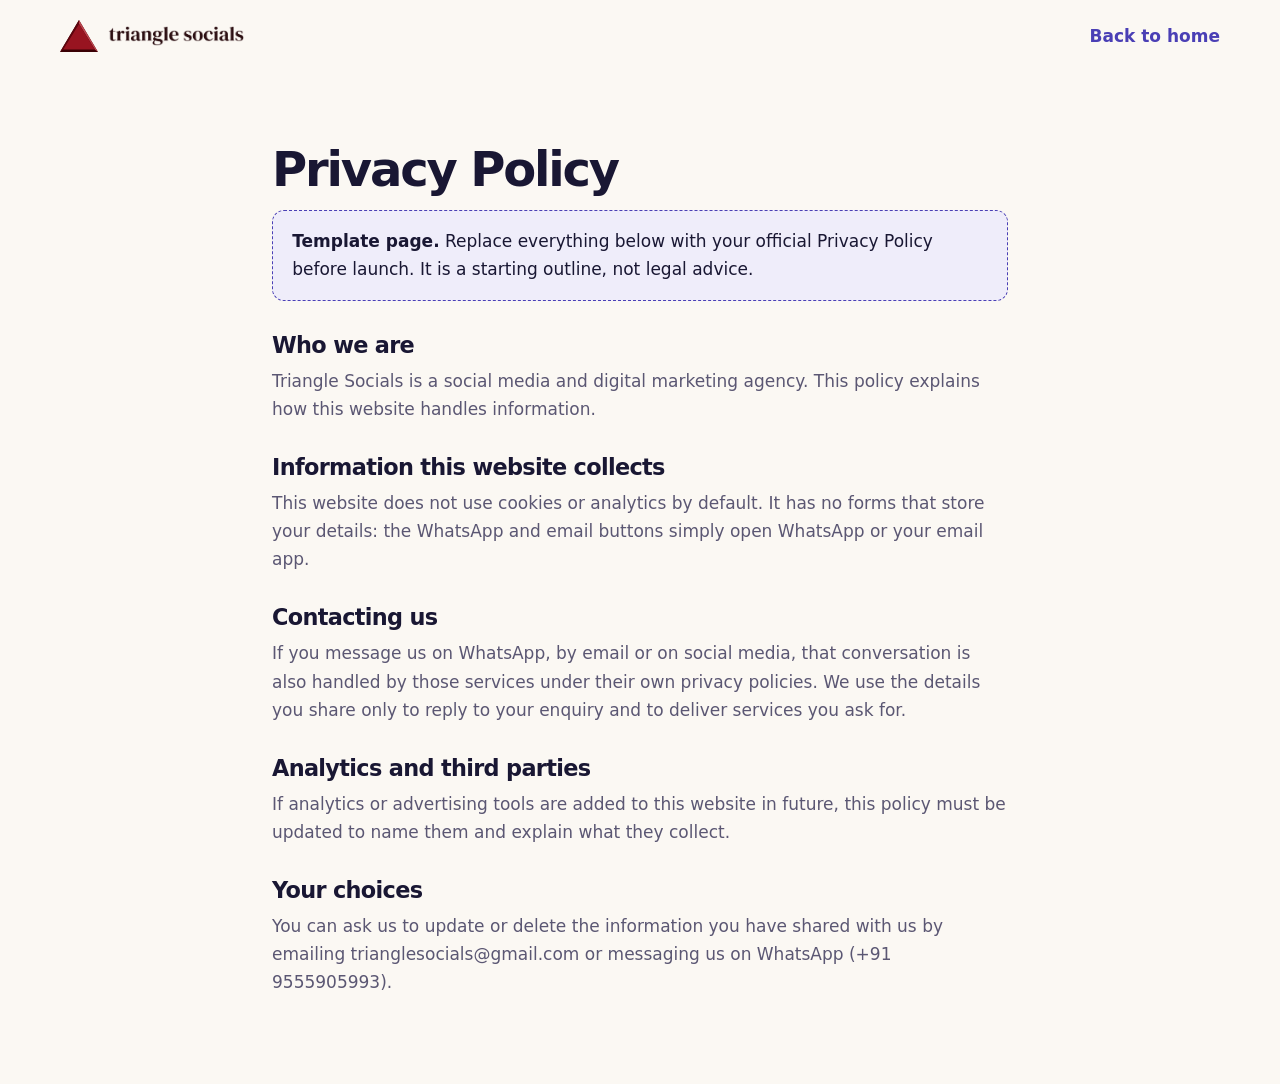
<file: privacy.html>
<!DOCTYPE html>
<html lang="en">
<head>
<meta charset="utf-8">
<meta name="viewport" content="width=device-width, initial-scale=1">
<title>Privacy Policy | Triangle Socials</title>
<meta name="description" content="Privacy policy for the Triangle Socials website.">
<meta name="robots" content="noindex">
<meta name="theme-color" content="#fbf8f3">
<link rel="icon" href="favicon.ico" sizes="any">
<link rel="stylesheet" href="css/style.css">
</head>
<body>
<header class="site-header">
  <div class="container header__bar">
    <a class="brand" href="index.html">
      <img class="brand__mark" src="assets/logo/triangle-socials-mark.svg" width="108" height="89" alt="">
      <img class="brand__word" src="assets/logo/triangle-socials-wordmark.png" width="640" height="98" alt="Triangle Socials">
    </a>
    <a class="link-arrow" href="index.html">Back to home</a>
  </div>
</header>
<main class="container prose">
  <h1>Privacy Policy</h1>
  <p class="notice"><strong>Template page.</strong> Replace everything below with your official Privacy Policy before launch. It is a starting outline, not legal advice.</p>

  <h2>Who we are</h2>
  <p>Triangle Socials is a social media and digital marketing agency. This policy explains how this website handles information.</p>

  <h2>Information this website collects</h2>
  <p>This website does not use cookies or analytics by default. It has no forms that store your details: the WhatsApp and email buttons simply open WhatsApp or your email app.</p>

  <h2>Contacting us</h2>
  <p>If you message us on WhatsApp, by email or on social media, that conversation is also handled by those services under their own privacy policies. We use the details you share only to reply to your enquiry and to deliver services you ask for.</p>

  <h2>Analytics and third parties</h2>
  <p>If analytics or advertising tools are added to this website in future, this policy must be updated to name them and explain what they collect.</p>

  <h2>Your choices</h2>
  <p>You can ask us to update or delete the information you have shared with us by emailing trianglesocials@gmail.com or messaging us on WhatsApp (+91 9555905993).</p>
</main>
</body>
</html>
</file>
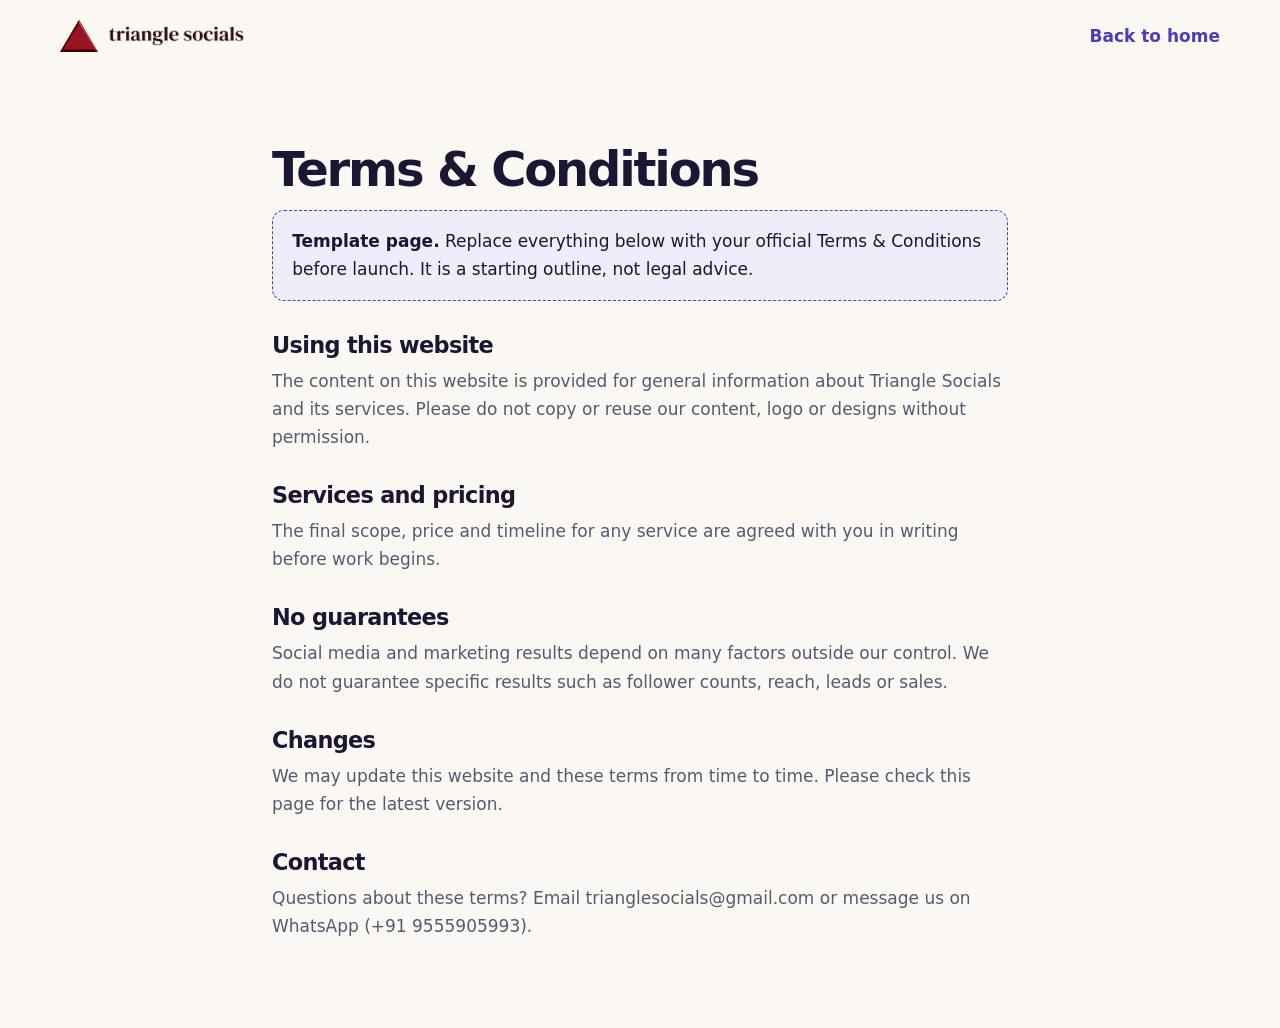
<file: terms.html>
<!DOCTYPE html>
<html lang="en">
<head>
<meta charset="utf-8">
<meta name="viewport" content="width=device-width, initial-scale=1">
<title>Terms &amp; Conditions | Triangle Socials</title>
<meta name="description" content="Terms and conditions for the Triangle Socials website and services.">
<meta name="robots" content="noindex">
<meta name="theme-color" content="#fbf8f3">
<link rel="icon" href="favicon.ico" sizes="any">
<link rel="stylesheet" href="css/style.css">
</head>
<body>
<header class="site-header">
  <div class="container header__bar">
    <a class="brand" href="index.html">
      <img class="brand__mark" src="assets/logo/triangle-socials-mark.svg" width="108" height="89" alt="">
      <img class="brand__word" src="assets/logo/triangle-socials-wordmark.png" width="640" height="98" alt="Triangle Socials">
    </a>
    <a class="link-arrow" href="index.html">Back to home</a>
  </div>
</header>
<main class="container prose">
  <h1>Terms &amp; Conditions</h1>
  <p class="notice"><strong>Template page.</strong> Replace everything below with your official Terms &amp; Conditions before launch. It is a starting outline, not legal advice.</p>

  <h2>Using this website</h2>
  <p>The content on this website is provided for general information about Triangle Socials and its services. Please do not copy or reuse our content, logo or designs without permission.</p>

  <h2>Services and pricing</h2>
  <p>The final scope, price and timeline for any service are agreed with you in writing before work begins.</p>

  <h2>No guarantees</h2>
  <p>Social media and marketing results depend on many factors outside our control. We do not guarantee specific results such as follower counts, reach, leads or sales.</p>

  <h2>Changes</h2>
  <p>We may update this website and these terms from time to time. Please check this page for the latest version.</p>

  <h2>Contact</h2>
  <p>Questions about these terms? Email trianglesocials@gmail.com or message us on WhatsApp (+91 9555905993).</p>
</main>
</body>
</html>
</file>
<file: css/style.css>
/* ==========================================================================
   TRIANGLE SOCIALS — stylesheet
   One file on purpose: no build step, one request, easy to hand over.
   Media queries live next to the component they affect.

   CONTENTS
     1. Design tokens (colours, type, spacing, shadows)
     2. Base + utilities
     3. Buttons and links
     4. Header and navigation
     5. Hero
     6. Section shells
     7. Service groups ("What we do")
     8. Google and local growth (journey, cards, comparison, local CTA)
     9. Industries
    10. Experience (case study, legacy, timeline)
    11. Founders
    12. How we work
    13. FAQ
    14. Contact CTA and social links
    15. Footer
    16. Floating WhatsApp button
    17. Scroll reveal
    18. 404 and legal pages
    19. Reduced motion
   ========================================================================== */

/* == 1. DESIGN TOKENS ====================================================== */
:root {
  /* Surfaces — about 80% of the page is these warm neutrals */
  --bg-primary: #fbf8f3;
  --bg-secondary: #f4efe8;
  --bg-accent: #efedfa;
  --surface: #ffffff;
  --night: #14122b;

  /* Text */
  --text-primary: #191733;
  --text-secondary: #5b5773;
  --text-on-dark: #f6f4ff;

  /* Brand — about 20%: indigo accent plus the logo's crimson */
  --brand-primary: #4a3fb5;
  --brand-primary-dark: #382f94;
  --brand-secondary: #911520;
  --brand-tint: #e6e2fa;
  --rose-tint: #f7e4e3;

  /* Lines and depth */
  --border-color: #e7e0d5;
  --shadow-soft: 0 12px 32px -14px rgba(25, 23, 51, .18);
  --shadow-lift: 0 26px 50px -20px rgba(25, 23, 51, .3);
  --shadow-btn: 0 10px 22px -8px rgba(74, 63, 181, .55);

  /* Type — system stack only, so no font is ever downloaded */
  --font-sans: ui-sans-serif, system-ui, -apple-system, "Segoe UI Variable Display", "Segoe UI", Roboto, "Helvetica Neue", Arial, sans-serif;

  /* Motion — one shared curve; only transform/opacity/colour are animated */
  --transition-interactive: transform 180ms ease, opacity 180ms ease, background-color 180ms ease, border-color 180ms ease, box-shadow 180ms ease, color 180ms ease;

  /* Shape and rhythm */
  --radius: 20px;
  --radius-sm: 12px;
  --radius-lg: 32px;
  --container: 1160px;
  --gutter: clamp(1.25rem, 5vw, 2.5rem);
  --header-h: 72px;
  --lattice: 56px;
}

/* == 2. BASE + UTILITIES =================================================== */
*, *::before, *::after { box-sizing: border-box; }
html { -webkit-text-size-adjust: 100%; scroll-padding-top: calc(var(--header-h) + 8px); color-scheme: light; }
@media (prefers-reduced-motion: no-preference) { html { scroll-behavior: smooth; } }
body { margin: 0; background: var(--bg-primary); color: var(--text-secondary); font: 400 1.0625rem/1.65 var(--font-sans); -webkit-font-smoothing: antialiased; -moz-osx-font-smoothing: grayscale; }
img, svg { max-width: 100%; }
img { display: block; height: auto; }
main:focus { outline: none; }
h1, h2, h3, h4 { margin: 0; color: var(--text-primary); font-weight: 800; line-height: 1.1; letter-spacing: -.03em; }
h1 { font-size: clamp(2.3rem, 6.2vw, 4.3rem); letter-spacing: -.045em; line-height: 1.03; }
h2 { font-size: clamp(1.85rem, 4.2vw, 2.9rem); }
h3 { font-size: clamp(1.2rem, 2.1vw, 1.45rem); letter-spacing: -.02em; line-height: 1.2; }
h4 { font-size: 1rem; letter-spacing: -.01em; line-height: 1.3; }
p { margin: 0 0 1rem; }
ul, ol { margin: 0; padding: 0; list-style: none; }
a { color: inherit; }
[hidden] { display: none !important; }
:focus-visible { outline: 3px solid var(--brand-primary); outline-offset: 3px; border-radius: 6px; }
.on-dark :focus-visible { outline-color: #fff; }
.sprite { position: absolute; width: 0; height: 0; overflow: hidden; }
.icon { width: 1.25rem; height: 1.25rem; flex: none; fill: none; stroke: currentColor; stroke-width: 1.8; stroke-linecap: round; stroke-linejoin: round; }
.visually-hidden { position: absolute !important; width: 1px; height: 1px; margin: -1px; padding: 0; overflow: hidden; clip: rect(0 0 0 0); white-space: nowrap; border: 0; }
.container { width: min(100% - 2 * var(--gutter), var(--container)); margin-inline: auto; }
.skip-link { position: absolute; left: 1rem; top: -4rem; z-index: 100; padding: .7rem 1rem; border-radius: var(--radius-sm); background: var(--text-primary); color: #fff; text-decoration: none; transition: top 150ms; }
.skip-link:focus { top: 1rem; }

/* Small brand pieces */
.tri { flex: none; width: .75em; height: .65em; background: var(--brand-secondary); clip-path: polygon(50% 0, 100% 100%, 0 100%); }
.eyebrow { display: inline-flex; align-items: center; gap: .6rem; margin: 0 0 1.1rem; font: 700 .78rem/1.2 var(--font-sans); letter-spacing: .16em; text-transform: uppercase; color: var(--brand-primary); }
.eyebrow::before { content: ""; width: .7rem; height: .6rem; background: var(--brand-secondary); clip-path: polygon(50% 0, 100% 100%, 0 100%); }
.mark { background: linear-gradient(transparent 64%, rgba(74, 63, 181, .18) 64%); padding: 0 .06em; margin: 0 -.06em; -webkit-box-decoration-break: clone; box-decoration-break: clone; }
.divider { display: flex; align-items: center; gap: 1rem; color: var(--border-color); }
.divider::before, .divider::after { content: ""; flex: 1; height: 1px; background: currentColor; }
.divider .tri { width: .9rem; height: .78rem; background: var(--brand-secondary); }
.badge { display: inline-flex; align-items: center; gap: .5rem; padding: .4rem .85rem; border-radius: 999px; background: var(--brand-tint); color: var(--brand-primary-dark); font: 700 .72rem/1 var(--font-sans); letter-spacing: .12em; text-transform: uppercase; }
.badge--dark { background: rgba(255, 255, 255, .1); color: #d8d2ff; }

/* == 3. BUTTONS AND LINKS ================================================== */
.btn { position: relative; display: inline-flex; align-items: center; justify-content: center; gap: .6rem; min-height: 48px; padding: .8rem 1.5rem; border: 1px solid transparent; border-radius: 999px; font: 700 .98rem/1.2 var(--font-sans); letter-spacing: -.01em; text-decoration: none; cursor: pointer; transition: var(--transition-interactive); -webkit-tap-highlight-color: transparent; }
.btn .icon { width: 1.1em; height: 1.1em; }
.btn .icon--arrow { transition: transform 180ms ease; }
.btn--lg { min-height: 54px; padding: .95rem 1.8rem; font-size: 1rem; }
.btn--sm { min-height: 42px; padding: .55rem 1.15rem; font-size: .92rem; }
.btn--primary { background: linear-gradient(180deg, #5849c9, var(--brand-primary)); color: #fff; box-shadow: 0 1px 0 rgba(255, 255, 255, .25) inset, var(--shadow-btn); }
.btn--ghost { border-color: var(--border-color); background: var(--surface); color: var(--text-primary); }
.btn--light { background: #fff; color: var(--brand-primary-dark); }
.btn--outline-light { border-color: rgba(255, 255, 255, .35); background: rgba(255, 255, 255, .06); color: #fff; }
@media (hover: hover) {
  .btn:hover { transform: translateY(-2px); }
  .btn:hover .icon--arrow { transform: translateX(3px); }
  .btn--primary:hover { background: linear-gradient(180deg, #6555d8, #4f43c2); box-shadow: 0 1px 0 rgba(255, 255, 255, .3) inset, 0 16px 28px -10px rgba(74, 63, 181, .6); }
  .btn--ghost:hover { border-color: var(--brand-primary); color: var(--brand-primary); box-shadow: var(--shadow-soft); }
  .btn--light:hover { box-shadow: 0 16px 30px -12px rgba(0, 0, 0, .55); }
  .btn--outline-light:hover { border-color: rgba(255, 255, 255, .65); background: rgba(255, 255, 255, .14); }
}
@media (max-width: 420px) { .btn--lg { padding-inline: 1.3rem; } }
.btn:active { transform: scale(.97); box-shadow: none; transition-duration: 90ms; }
.link-arrow { display: inline-flex; align-items: center; gap: .45rem; font-weight: 700; color: var(--brand-primary); text-decoration: none; transition: var(--transition-interactive); }
.link-arrow .icon { width: 1rem; height: 1rem; transition: transform 180ms ease; }
.link-arrow:active { transform: scale(.97); }
@media (hover: hover) { .link-arrow:hover { color: var(--brand-secondary); } .link-arrow:hover .icon { transform: translateX(4px); } }


/* == 4. HEADER AND NAVIGATION ============================================== */
.site-header { z-index: 50; background: rgba(251, 248, 243, .92); border-bottom: 1px solid transparent; transition: background-color 200ms ease, border-color 200ms ease, box-shadow 200ms ease; }
@supports ((-webkit-backdrop-filter: blur(1px)) or (backdrop-filter: blur(1px))) {
  .site-header { -webkit-backdrop-filter: saturate(1.5) blur(14px); backdrop-filter: saturate(1.5) blur(14px); }
}
@supports not ((-webkit-backdrop-filter: blur(1px)) or (backdrop-filter: blur(1px))) { .site-header { background: rgba(251, 248, 243, .97); } }
.site-header.is-scrolled { background: rgba(251, 248, 243, .97); border-color: var(--border-color); box-shadow: 0 12px 30px -24px rgba(25, 23, 51, .45); }
.js .site-header { position: sticky; top: 0; }
.header__bar { display: flex; flex-wrap: wrap; align-items: center; justify-content: space-between; gap: .25rem 1rem; min-height: var(--header-h); }
.brand { display: flex; align-items: center; gap: .65rem; text-decoration: none; }
.brand__mark { width: 38px; transition: transform 180ms ease; }
.brand__word { width: 136px; }
@media (hover: hover) { .brand:hover .brand__mark { transform: scale(1.08) rotate(-3deg); } }
.site-nav { flex-basis: 100%; padding-bottom: .7rem; }
.site-nav__list { display: flex; flex-wrap: wrap; gap: .1rem 1.25rem; }
.site-nav a { text-decoration: none; }
.site-nav__list a { position: relative; display: inline-block; padding: .4rem 0; font-size: .95rem; font-weight: 600; color: var(--text-primary); transition: color 180ms ease; }
.site-nav__list a::after { content: ""; position: absolute; left: 0; right: 0; bottom: 0; height: 2px; border-radius: 2px; background: linear-gradient(90deg, var(--brand-primary), var(--brand-secondary)); transform: scaleX(0); transform-origin: left; transition: transform 220ms ease; }
.site-nav__list a:hover { color: var(--brand-primary); }
.site-nav__list a:hover::after, .site-nav__list a[aria-current]::after { transform: scaleX(1); }
.site-nav__list a[aria-current] { color: var(--brand-primary); }
.site-nav .btn { margin-top: .6rem; }
.nav-toggle { display: none; width: 46px; height: 46px; align-items: center; justify-content: center; border: 1px solid var(--border-color); border-radius: 14px; background: var(--surface); color: var(--text-primary); cursor: pointer; transition: var(--transition-interactive); -webkit-tap-highlight-color: transparent; }
.nav-toggle:active { transform: scale(.95); }
.nav-toggle__bars, .nav-toggle__bars::before, .nav-toggle__bars::after { display: block; width: 20px; height: 2px; border-radius: 2px; background: currentColor; transition: transform 200ms ease, background-color 200ms ease; }
.nav-toggle__bars { position: relative; }
.nav-toggle__bars::before, .nav-toggle__bars::after { content: ""; position: absolute; left: 0; }
.nav-toggle__bars::before { top: -6px; }
.nav-toggle__bars::after { top: 6px; }
.nav-toggle[aria-expanded="true"] .nav-toggle__bars { background: transparent; }
.nav-toggle[aria-expanded="true"] .nav-toggle__bars::before { transform: translateY(6px) rotate(45deg); }
.nav-toggle[aria-expanded="true"] .nav-toggle__bars::after { transform: translateY(-6px) rotate(-45deg); }
/* With JavaScript the mobile menu becomes a dropdown panel */
.js .nav-toggle { display: inline-flex; }
.js .site-nav { position: absolute; inset: 100% 0 auto 0; flex-basis: auto; padding: .4rem var(--gutter) 1.6rem; background: rgba(251, 248, 243, .98); border-bottom: 1px solid var(--border-color); box-shadow: 0 30px 40px -30px rgba(25, 23, 51, .4); visibility: hidden; opacity: 0; transform: translateY(-8px); transition: opacity 200ms ease, transform 200ms ease, visibility 0s 200ms; }
.js .site-nav.is-open { visibility: visible; opacity: 1; transform: none; transition-delay: 0s; }
.js .site-nav__list { flex-direction: column; gap: 0; }
.js .site-nav__list a { display: block; padding: 1rem 0; border-bottom: 1px solid var(--border-color); font-size: 1.05rem; }
.js .site-nav__list a::after { display: none; }
.js .site-nav .btn { display: flex; margin-top: 1.25rem; }
@media (min-width: 980px) {
  .site-header { position: sticky; top: 0; }
  .header__bar { flex-wrap: nowrap; }
  .site-nav, .js .site-nav { position: static; display: flex; flex: 0 1 auto; align-items: center; gap: 1.75rem; padding: 0; border: 0; background: none; box-shadow: none; visibility: visible; opacity: 1; transform: none; }
  .nav-toggle, .js .nav-toggle { display: none; }
  .site-nav__list, .js .site-nav__list { flex-direction: row; gap: 1.4rem; }
  .site-nav__list a, .js .site-nav__list a { padding: .4rem 0; border: 0; font-size: .93rem; }
  .js .site-nav__list a::after { display: block; }
  .site-nav .btn, .js .site-nav .btn { display: inline-flex; margin: 0; }
}

/* == 5. HERO =============================================================== */
.hero { position: relative; overflow: hidden; padding: clamp(2.5rem, 6vw, 5rem) 0 clamp(3.5rem, 7vw, 6.5rem); }
.hero__bg { position: absolute; inset: 0; pointer-events: none; }
.hero__lattice { position: absolute; inset: 0; opacity: .6; background-image: repeating-linear-gradient(60deg, rgba(74, 63, 181, .12) 0 1px, transparent 1px var(--lattice)), repeating-linear-gradient(-60deg, rgba(74, 63, 181, .12) 0 1px, transparent 1px var(--lattice)), repeating-linear-gradient(0deg, rgba(74, 63, 181, .12) 0 1px, transparent 1px var(--lattice)); -webkit-mask-image: radial-gradient(ellipse 62% 72% at 78% 44%, #000 0, transparent 74%); mask-image: radial-gradient(ellipse 62% 72% at 78% 44%, #000 0, transparent 74%); }
.orb { position: absolute; aspect-ratio: 1; border-radius: 50%; }
.orb--indigo { width: clamp(320px, 52vw, 720px); right: -14%; top: -20%; background: radial-gradient(circle at 40% 40%, rgba(120, 104, 240, .3), rgba(120, 104, 240, 0) 66%); }
.orb--rose { width: clamp(260px, 40vw, 560px); left: -12%; bottom: -26%; background: radial-gradient(circle at 50% 50%, rgba(199, 60, 74, .16), rgba(199, 60, 74, 0) 66%); }
.hero__grid { position: relative; display: grid; gap: 3.5rem; align-items: center; }
.eyebrow--pill { padding: .5rem .95rem .5rem .85rem; border: 1px solid var(--border-color); border-radius: 999px; background: rgba(255, 255, 255, .75); }
.hero h1 { margin-bottom: 1.4rem; }
.hero__lead { max-width: 34rem; font-size: clamp(1.05rem, 1.9vw, 1.2rem); }
.hero__actions { display: flex; flex-wrap: wrap; gap: .8rem; margin: 2rem 0 1.75rem; }
.proof { display: flex; flex-wrap: wrap; gap: .6rem 1.4rem; font-size: .9rem; font-weight: 600; color: var(--text-primary); }
.proof li { display: flex; align-items: center; gap: .55rem; }
@media (max-width: 519px) { .hero__actions .btn { flex: 1 1 100%; } }

.stage { position: relative; width: min(100%, 540px); margin-inline: auto; }
.stage__card { position: absolute; inset: 0; border-radius: var(--radius-lg); }
.stage__card--back { background: linear-gradient(140deg, #e2ddf9, #cfc8f4); transform: translate(5%, 5%) rotate(5deg); }
.stage__card--mid { background: linear-gradient(140deg, #f9e6e5, #f1cdd0); transform: translate(-4%, 3%) rotate(-4deg); }
.stage__main { position: relative; z-index: 2; margin: 0; overflow: hidden; border: 1px solid rgba(255, 255, 255, .85); border-radius: var(--radius-lg); background: var(--bg-primary); box-shadow: var(--shadow-lift), 0 0 0 1px var(--border-color); }
.stage__main img { width: 100%; }
.chip { position: absolute; z-index: 3; display: inline-flex; align-items: center; gap: .5rem; padding: .45rem .9rem .45rem .45rem; border: 1px solid var(--border-color); border-radius: 999px; background: rgba(255, 255, 255, .94); box-shadow: var(--shadow-soft); font: 700 .82rem/1 var(--font-sans); color: var(--text-primary); white-space: nowrap; }
.chip .icon { width: 1.9rem; height: 1.9rem; padding: .45rem; border-radius: 50%; background: var(--brand-tint); color: var(--brand-primary); }
.chip--rose .icon { background: var(--rose-tint); color: var(--brand-secondary); }
.chip--1 { top: 3%; left: 4%; }
.chip--2 { top: 10%; right: 2%; }
.chip--3 { bottom: 10%; left: 2%; }
.chip--4 { bottom: 3%; right: 6%; }
@media (min-width: 960px) { .chip--1 { left: -3%; } .chip--2 { right: -4%; } .chip--3 { left: -4%; } .chip--4 { right: -2%; } }
.tri-float { position: absolute; z-index: 1; clip-path: polygon(50% 0, 100% 100%, 0 100%); }
.tri-float--1 { top: -4%; right: 14%; width: 54px; height: 47px; background: var(--brand-primary); opacity: .85; }
.tri-float--2 { bottom: -4%; left: 16%; width: 34px; height: 30px; background: var(--brand-secondary); opacity: .9; }
.tri-float--3 { top: 46%; right: -8%; width: 92px; height: 80px; background: var(--brand-tint); }
/* Idle motion runs only while the hero is on screen (js/main.js adds .hero-live) */
@media (prefers-reduced-motion: no-preference) {
  .hero-live .chip { animation: float 7s ease-in-out infinite; }
  .hero-live .chip--2 { animation-duration: 8s; animation-delay: -2s; }
  .hero-live .chip--3 { animation-duration: 9s; animation-delay: -4s; }
  .hero-live .chip--4 { animation-duration: 7.5s; animation-delay: -1s; }
  .hero-live .tri-float { animation: drift 14s ease-in-out infinite alternate; }
  .hero-live .tri-float--2 { animation-duration: 11s; }
}
@keyframes float { 0%, 100% { transform: translateY(0); } 50% { transform: translateY(-8px); } }
@keyframes drift { from { transform: translate(0, 0) rotate(0); } to { transform: translate(10px, -14px) rotate(14deg); } }
@media (max-width: 519px) {
  .chip--2 { top: 3%; }
  .chip--3 { bottom: 3%; }
  .chip--4 { right: 2%; }
  .chip { padding: .35rem .7rem .35rem .35rem; font-size: .74rem; }
  .chip .icon { width: 1.6rem; height: 1.6rem; padding: .38rem; }
  .tri-float--3 { right: -3%; }
}
@media (min-width: 960px) { .hero__grid { grid-template-columns: 1.05fr .95fr; gap: 4rem; } }

/* == 6. SECTION SHELLS ===================================================== */
.section { padding: clamp(4rem, 8vw, 7rem) 0; }
.section--slim { padding: clamp(3rem, 5vw, 4.5rem) 0; }
.section--tint { background: var(--bg-secondary); }
.section--accent { background: var(--bg-accent); }
.section__head { max-width: 46rem; margin-bottom: clamp(2.25rem, 5vw, 3.5rem); }
.section__head--wide { max-width: 52rem; }
.section__head p:not(.eyebrow) { margin: 1.1rem 0 0; font-size: 1.12rem; }

/* == 7. SERVICE GROUPS ===================================================== */
.groups { display: grid; gap: 1rem; }
.group { position: relative; padding: 1.7rem; border: 1px solid var(--border-color); border-radius: var(--radius); background: var(--surface); transition: var(--transition-interactive); }
.group__head { display: flex; align-items: flex-start; gap: 1rem; margin-bottom: 1.25rem; }
.group__head p { margin: .4rem 0 0; font-size: .98rem; }
.card__icon { display: grid; place-items: center; width: 52px; height: 52px; border-radius: 16px; background: var(--brand-tint); color: var(--brand-primary); transition: transform 220ms ease, background-color 180ms ease, color 180ms ease; }
.card__icon .icon { width: 1.5rem; height: 1.5rem; }
.chips-list { display: flex; flex-wrap: wrap; gap: .45rem; }
.chips-list li { padding: .4rem .8rem; border: 1px solid var(--border-color); border-radius: 999px; background: var(--bg-primary); font-size: .88rem; font-weight: 600; color: var(--text-primary); }
.group__link { margin-top: 1.25rem; }
.group--feature { background: linear-gradient(150deg, #fff 22%, var(--bg-accent)); border-color: #d6d0f2; }
.group--feature .chips-list li { background: rgba(255, 255, 255, .8); border-color: #ddd8f5; }
@media (hover: hover) {
  .group:hover { transform: translateY(-3px); border-color: rgba(74, 63, 181, .4); box-shadow: var(--shadow-lift); }
  .group:hover .card__icon { transform: rotate(-6deg); background: var(--brand-primary); color: #fff; }
}
.services__note { max-width: 44rem; margin: 2rem 0 0; font-size: 1rem; }
@media (min-width: 700px) {
  .groups { grid-template-columns: repeat(2, 1fr); }
  .group--feature { grid-column: 1 / -1; }
  .group--feature .group__head p { font-size: 1.08rem; }
}


/* == 8. GOOGLE AND LOCAL GROWTH ============================================ */

/* Customer journey */
.journey-wrap { margin-bottom: clamp(2rem, 4vw, 3rem); padding: clamp(1.4rem, 3.5vw, 2.25rem); border: 1px solid var(--border-color); border-radius: var(--radius); background: var(--surface); }
.journey__title { margin-bottom: 1.4rem; font-size: 1.1rem; }
.journey { display: grid; gap: .55rem; }
.journey__step { position: relative; display: flex; align-items: center; gap: .75rem; padding: .8rem 1rem; border: 1px solid var(--border-color); border-radius: var(--radius-sm); background: var(--bg-primary); font-size: .95rem; font-weight: 600; color: var(--text-primary); }
.journey__step .icon { width: 1.15rem; height: 1.15rem; color: var(--brand-primary); }
.journey__step::after { content: ""; position: absolute; left: 1.55rem; bottom: -.55rem; width: .7rem; height: .55rem; background: var(--border-color); clip-path: polygon(50% 100%, 100% 0, 0 0); }
.journey__step:last-child::after { display: none; }
.journey__step--end { border-color: #bfe9cd; background: #eefaf1; }
.journey__step--end .icon { color: #157a3c; }
.journey__note { margin: 1.25rem 0 0; font-size: .95rem; }
@media (min-width: 900px) {
  .journey { grid-template-columns: repeat(5, 1fr); gap: 1.4rem; }
  .journey__step { flex-direction: column; align-items: flex-start; gap: .55rem; height: 100%; }
  .journey__step::after { left: auto; right: -1.05rem; top: 50%; bottom: auto; width: .55rem; height: .7rem; transform: translateY(-50%); clip-path: polygon(100% 50%, 0 100%, 0 0); }
}

/* Google service cards */
.services__grid { display: grid; gap: 1rem; }
.card { position: relative; isolation: isolate; display: flex; flex-direction: column; overflow: hidden; padding: 1.65rem; border: 1px solid var(--border-color); border-radius: var(--radius); background: var(--surface); transition: var(--transition-interactive); -webkit-tap-highlight-color: transparent; }
.card::before { content: ""; position: absolute; inset: 0; z-index: -1; opacity: 0; background: radial-gradient(420px circle at var(--mx, 50%) var(--my, 0%), rgba(74, 63, 181, .11), transparent 45%); transition: opacity 220ms ease; }
.card .card__icon { margin-bottom: 1.3rem; }
.card h3 { margin-bottom: .55rem; }
.card p { margin: 0; font-size: .98rem; }
.card__list { display: grid; gap: .3rem; margin-top: 1.1rem; font-size: .95rem; }
.card__list li { display: flex; align-items: baseline; gap: .6rem; }
.card__list li::before { content: ""; flex: none; width: .55rem; height: .48rem; background: var(--brand-primary); clip-path: polygon(50% 0, 100% 100%, 0 100%); }
.card__cta { display: inline-flex; align-items: center; gap: .45rem; margin-top: auto; padding-top: 1.3rem; font-weight: 700; font-size: .95rem; color: var(--brand-primary); text-decoration: none; }
.card__cta::after { content: ""; position: absolute; inset: 0; }          /* the whole card is the link */
.card__cta .icon { width: 1rem; height: 1rem; transition: transform 180ms ease; }
.card:active { transform: scale(.985); }
@supports selector(:has(*)) {
  .card__cta:focus-visible { outline: none; }
  .card:has(.card__cta:focus-visible) { outline: 3px solid var(--brand-primary); outline-offset: 3px; }
}
@media (hover: hover) {
  .card:hover { transform: translateY(-4px); border-color: rgba(74, 63, 181, .4); box-shadow: var(--shadow-lift); }
  .card:hover::before { opacity: 1; }
  .card:hover .card__icon { transform: translateY(-3px) rotate(-6deg); background: var(--brand-primary); color: #fff; }
  .card:hover .card__cta .icon { transform: translateX(5px); }
}
.card--feature { background: linear-gradient(150deg, #fff 25%, var(--bg-accent)); }
.card--feature::after { content: ""; position: absolute; right: -34px; bottom: -34px; z-index: -1; width: 200px; height: 174px; background: var(--brand-tint); opacity: .6; clip-path: polygon(50% 0, 100% 100%, 0 100%); }
.card--feature h3 { font-size: clamp(1.4rem, 2.6vw, 1.8rem); }
.card--feature p { max-width: 34rem; font-size: 1.04rem; }
@media (min-width: 640px) { .services__grid { grid-template-columns: repeat(2, 1fr); } .card--feature { grid-column: 1 / -1; } .card--feature .card__list { columns: 2; } }
@media (min-width: 1000px) { .services__grid { grid-template-columns: repeat(3, 1fr); } .card--feature { grid-column: span 3; } .card--feature .card__list { columns: 3; } }

/* Paid / organic / local comparison */
.compare { margin-top: clamp(2.5rem, 5vw, 4rem); }
.compare__title { font-size: clamp(1.4rem, 2.8vw, 1.9rem); }
.compare__lead { max-width: 44rem; margin: .8rem 0 2rem; }
.compare__grid { display: grid; gap: 1rem; }
.compare__col { padding: 1.5rem; border: 1px solid var(--border-color); border-radius: var(--radius); background: var(--surface); transition: var(--transition-interactive); }
.compare__tag { margin: 0 0 .35rem; font: 700 .72rem/1.2 var(--font-sans); letter-spacing: .14em; text-transform: uppercase; color: var(--brand-secondary); }
.compare__col h4 { margin-bottom: 1rem; font-size: 1.2rem; letter-spacing: -.02em; }
.compare__col ul { display: grid; gap: .45rem; font-size: .95rem; }
.compare__col li { display: flex; align-items: baseline; gap: .6rem; }
.compare__col li::before { content: ""; flex: none; width: .5rem; height: .44rem; background: var(--brand-primary); clip-path: polygon(50% 0, 100% 100%, 0 100%); }
@media (hover: hover) { .compare__col:hover { transform: translateY(-3px); border-color: rgba(74, 63, 181, .4); box-shadow: var(--shadow-soft); } }
@media (min-width: 760px) { .compare__grid { grid-template-columns: repeat(3, 1fr); } }

/* Local lead generation band */
.local-cta { display: grid; gap: 1.75rem; align-items: center; margin-top: clamp(2.5rem, 5vw, 4rem); padding: clamp(1.6rem, 4vw, 2.75rem); border: 1px solid #d6d0f2; border-radius: var(--radius-lg); background: linear-gradient(140deg, #fff, var(--bg-accent)); }
.local-cta h3 { margin-bottom: .8rem; font-size: clamp(1.4rem, 3vw, 2rem); }
.local-cta p { margin: 0; }
.local-cta .btn { justify-self: start; }
@media (min-width: 900px) { .local-cta { grid-template-columns: 1fr auto; gap: 3rem; } .local-cta .btn { justify-self: end; } }

/* == 9. INDUSTRIES ========================================================= */
.industries { display: grid; gap: 1rem; }
.industry { padding: 1.45rem; border: 1px solid var(--border-color); border-radius: var(--radius); background: var(--surface); transition: var(--transition-interactive); }
.industry .icon { width: 1.6rem; height: 1.6rem; margin-bottom: .9rem; color: var(--brand-primary); }
.industry h3 { margin-bottom: .3rem; font-size: 1.12rem; }
.industry p { margin: 0; font-size: .95rem; }
@media (hover: hover) { .industry:hover { transform: translateY(-3px); border-color: rgba(74, 63, 181, .4); box-shadow: var(--shadow-soft); } }
@media (min-width: 620px) { .industries { grid-template-columns: repeat(2, 1fr); } }
@media (min-width: 980px) { .industries { grid-template-columns: repeat(3, 1fr); } }

/* == 10. EXPERIENCE ======================================================== */
.case { position: relative; display: grid; gap: 2.5rem; overflow: hidden; padding: clamp(1.4rem, 4vw, 3rem); border: 1px solid var(--border-color); border-radius: var(--radius-lg); background: var(--surface); box-shadow: var(--shadow-soft); }
.case::before { content: ""; position: absolute; left: -120px; top: -160px; width: 460px; aspect-ratio: 1; border-radius: 50%; background: radial-gradient(circle, rgba(120, 104, 240, .16), transparent 68%); pointer-events: none; }
.case > * { position: relative; }
.case__cover { position: relative; overflow: hidden; margin-bottom: 1.75rem; border-radius: var(--radius); aspect-ratio: 16 / 9; background: repeating-linear-gradient(60deg, rgba(255, 255, 255, .14) 0 1px, transparent 1px 44px), repeating-linear-gradient(-60deg, rgba(255, 255, 255, .14) 0 1px, transparent 1px 44px), repeating-linear-gradient(0deg, rgba(255, 255, 255, .14) 0 1px, transparent 1px 44px), linear-gradient(140deg, #3a2f95, #5b45d6 62%, #a13a72); }
.case__cover svg { position: absolute; inset: 0; width: 100%; height: 100%; transition: transform 500ms ease; }
.case__cover::after { content: ""; position: absolute; inset: 0; background: linear-gradient(180deg, transparent 45%, rgba(20, 18, 43, .35)); opacity: .6; transition: opacity 220ms ease; }
.case__title { margin: 1rem 0 .35rem; font-size: clamp(2.2rem, 5vw, 3.4rem); letter-spacing: -.045em; }
.case__sub { margin-bottom: 1rem; font-weight: 700; color: var(--brand-primary); }
.case__text { font-size: 1.05rem; }
.case .btn { margin-top: .5rem; }
.work-groups { display: grid; gap: 1rem; align-content: start; }
.work-group { padding: 1.3rem 1.4rem; border: 1px solid var(--border-color); border-radius: var(--radius-sm); background: var(--bg-primary); transition: var(--transition-interactive); }
.work-group h4 { margin-bottom: .8rem; font-size: 1.02rem; }
.work-group ul { display: grid; gap: .4rem; font-size: .96rem; }
.work-group li { display: flex; align-items: baseline; gap: .65rem; }
.work-group li::before { content: ""; flex: none; width: .55rem; height: .48rem; background: var(--brand-primary); clip-path: polygon(50% 0, 100% 100%, 0 100%); }
.work-group p { margin: 0; font-size: .96rem; }
@media (hover: hover) {
  .work-group:hover { transform: translateY(-2px); border-color: rgba(74, 63, 181, .4); background: #fff; box-shadow: var(--shadow-soft); }
  .case:hover .case__cover svg { transform: scale(1.04); }
  .case:hover .case__cover::after { opacity: .25; }
}
@media (min-width: 640px) { .work-groups { grid-template-columns: repeat(2, 1fr); } }
@media (min-width: 980px) { .case { grid-template-columns: .92fr 1.08fr; gap: 3.5rem; align-items: start; } }

.legacy { position: relative; display: grid; gap: 2rem; align-items: center; overflow: hidden; margin-top: 1.25rem; padding: clamp(1.6rem, 4.5vw, 3.5rem); border-radius: var(--radius-lg); background: radial-gradient(120% 150% at 0% 0%, #2c2668 0, var(--night) 62%); color: var(--text-on-dark); box-shadow: var(--shadow-lift); }
.legacy::after { content: ""; position: absolute; inset: 0; pointer-events: none; background-image: repeating-linear-gradient(60deg, rgba(255, 255, 255, .07) 0 1px, transparent 1px var(--lattice)), repeating-linear-gradient(-60deg, rgba(255, 255, 255, .07) 0 1px, transparent 1px var(--lattice)), repeating-linear-gradient(0deg, rgba(255, 255, 255, .07) 0 1px, transparent 1px var(--lattice)); -webkit-mask-image: radial-gradient(ellipse 70% 100% at 100% 0, #000, transparent 70%); mask-image: radial-gradient(ellipse 70% 100% at 100% 0, #000, transparent 70%); }
.legacy > * { position: relative; z-index: 1; }
.legacy__stat { display: flex; align-items: baseline; gap: .9rem; }
.legacy__num { font-size: clamp(4.5rem, 13vw, 8.5rem); font-weight: 800; letter-spacing: -.07em; line-height: .85; color: #fff; }
.legacy__cap { max-width: 9rem; font-size: .9rem; font-weight: 600; line-height: 1.35; color: #cfc8ff; }
.legacy h3 { margin: 1rem 0; font-size: clamp(1.55rem, 3.4vw, 2.3rem); color: #fff; }
.legacy p { max-width: 40rem; color: rgba(246, 244, 255, .82); }
.legacy__note { margin: 1.5rem 0 0; padding-left: 1.1rem; border-left: 2px solid #d8506a; font-weight: 600; color: #fff !important; }
@media (min-width: 900px) { .legacy { grid-template-columns: auto 1fr; gap: 4.5rem; } .legacy__stat { flex-direction: column; align-items: flex-start; gap: 1rem; } }

/* Case study timeline */
.timeline { margin-top: clamp(3rem, 6vw, 5rem); }
.timeline > h3 { margin-bottom: 2rem; font-size: clamp(1.4rem, 3vw, 1.9rem); }
.timeline__list { position: relative; display: grid; gap: 1.6rem; padding-left: 2.1rem; }
.timeline__list::before { content: ""; position: absolute; left: .55rem; top: .4rem; bottom: .4rem; width: 2px; border-radius: 2px; background: linear-gradient(180deg, var(--brand-primary), var(--brand-secondary)); transform-origin: top; transition: transform 1.2s cubic-bezier(.2, .7, .2, 1); }
.tstep { position: relative; transition: opacity 500ms ease var(--d, 0ms), transform 500ms ease var(--d, 0ms); }
.tstep::before { content: ""; position: absolute; left: -2.1rem; top: .3rem; width: 1.15rem; height: 1rem; background: var(--brand-primary); clip-path: polygon(50% 0, 100% 100%, 0 100%); }
.tstep:last-child::before { background: var(--brand-secondary); transform: scale(1.25); transform-origin: 50% 100%; }
.tstep__num { display: block; margin-bottom: .2rem; font-size: .8rem; font-weight: 800; letter-spacing: .14em; color: var(--brand-primary); }
.tstep h4 { margin-bottom: .3rem; font-size: 1.1rem; }
.tstep p { margin: 0; font-size: .95rem; }
.timeline.reveal:not(.is-visible) .timeline__list::before { transform: scaleY(0); }
.timeline.reveal:not(.is-visible) .tstep { opacity: 0; transform: translateY(14px); }
.timeline.reveal { opacity: 1; transform: none; }
@media (min-width: 1000px) {
  .timeline__list { grid-template-columns: repeat(6, 1fr); gap: 1.4rem; padding: 2.4rem 0 0; }
  .timeline__list::before { left: 0; right: 0; top: 1.15rem; bottom: auto; width: auto; height: 2px; background: linear-gradient(90deg, var(--brand-primary), var(--brand-secondary)); transform-origin: left; }
  .tstep::before { left: 0; top: -2.19rem; }
  .timeline.reveal:not(.is-visible) .timeline__list::before { transform: scaleX(0); }
}


/* == 11. FOUNDERS ========================================================== */
.founders__layout { display: grid; gap: 2.5rem; }
.founders__intro p:not(.eyebrow) { margin: 1.1rem 0 0; font-size: 1.1rem; }
.founders__grid { display: grid; gap: 1.25rem; }
.founder { position: relative; overflow: hidden; border: 1px solid var(--border-color); border-radius: var(--radius-lg); background: var(--surface); transition: var(--transition-interactive); }
.founder__media { position: relative; overflow: hidden; aspect-ratio: 4 / 4.4; background: linear-gradient(150deg, var(--bg-accent), #ddd7f6); }
.founder:nth-child(2) .founder__media { background: linear-gradient(150deg, var(--rose-tint), #efcdd1); }
.founder__media > * { transition: transform 500ms ease; }
.founder__art { position: absolute; inset: 0; width: 100%; height: 100%; color: var(--brand-primary); }
.founder:nth-child(2) .founder__art { color: var(--brand-secondary); }
.founder__media img { width: 100%; height: 100%; object-fit: cover; }
.founder__body { padding: 1.4rem 1.5rem 1.6rem; }
.founder__role { margin: .25rem 0 0; font-size: .95rem; font-weight: 600; color: var(--brand-primary); }
.founder__links { display: flex; gap: .5rem; margin-top: 1rem; }
.founder__links a { display: grid; place-items: center; width: 40px; height: 40px; border: 1px solid var(--border-color); border-radius: 50%; color: var(--text-primary); transition: var(--transition-interactive); }
.founder__links a:hover { border-color: var(--brand-primary); background: var(--brand-primary); color: #fff; transform: scale(1.08); }
.founder__links a:active { transform: scale(.95); }
@media (hover: hover) {
  .founder:hover { transform: translateY(-4px); border-color: rgba(74, 63, 181, .4); box-shadow: var(--shadow-lift); }
  .founder:hover .founder__media > * { transform: scale(1.05); }
  .founder__links { opacity: 0; transform: translateY(6px); transition: opacity 180ms ease, transform 180ms ease; }
  .founder:hover .founder__links, .founder:focus-within .founder__links { opacity: 1; transform: none; }
}
@media (min-width: 720px) { .founders__grid { grid-template-columns: repeat(2, 1fr); } }
@media (min-width: 1040px) { .founders__layout { grid-template-columns: .85fr 1.15fr; gap: 4rem; align-items: center; } }

/* == 12. HOW WE WORK ======================================================= */
.process { display: grid; gap: 1.5rem; counter-reset: step; }
.process__step { position: relative; padding-top: 1.1rem; border-top: 2px solid var(--text-primary); }
.process__step::before { content: ""; position: absolute; top: -9px; left: 0; width: 16px; height: 14px; background: var(--brand-secondary); clip-path: polygon(50% 0, 100% 100%, 0 100%); }
.process__num { display: block; margin-bottom: .5rem; font: 800 1.6rem/1 var(--font-sans); letter-spacing: -.04em; color: var(--brand-primary); }
.process__step h3 { margin-bottom: .3rem; font-size: 1.12rem; }
.process__step p { margin: 0; font-size: .95rem; }
@media (min-width: 720px) { .process { grid-template-columns: repeat(4, 1fr); gap: 1.5rem; } }

/* == 13. FAQ =============================================================== */
.faq__layout { display: grid; gap: 2.5rem; }
.faq__intro p:not(.eyebrow) { margin-top: 1.1rem; font-size: 1.1rem; }
.faq details { border-bottom: 1px solid var(--border-color); }
.faq details:first-child { border-top: 1px solid var(--border-color); }
.faq summary { position: relative; padding: 1.35rem 3.4rem 1.35rem 0; list-style: none; cursor: pointer; font: 700 1.05rem/1.4 var(--font-sans); letter-spacing: -.01em; color: var(--text-primary); transition: color 180ms ease; }
.faq summary::-webkit-details-marker { display: none; }
.faq summary::after { content: "+"; position: absolute; right: 0; top: 50%; display: grid; place-items: center; width: 2.1rem; height: 2.1rem; border: 1px solid var(--border-color); border-radius: 50%; background: var(--surface); font-size: 1.25rem; font-weight: 500; line-height: 1; color: var(--brand-primary); transform: translateY(-50%); transition: var(--transition-interactive); }
.faq details[open] summary::after { content: "\2013"; border-color: transparent; background: var(--brand-primary); color: #fff; }
.faq summary:hover { color: var(--brand-primary); }
.faq summary:active::after { transform: translateY(-50%) scale(.92); }
.faq__answer { padding: 0 3.4rem 1.5rem 0; }
.faq__answer p { margin: 0; }
@media (prefers-reduced-motion: no-preference) { .faq details[open] .faq__answer { animation: fade-in 260ms ease; } }
@keyframes fade-in { from { opacity: 0; transform: translateY(-4px); } to { opacity: 1; transform: none; } }
@media (min-width: 960px) { .faq__layout { grid-template-columns: .8fr 1.2fr; gap: 5rem; } .faq__intro { position: sticky; top: calc(var(--header-h) + 2rem); align-self: start; } }

/* == 14. CONTACT CTA AND SOCIAL LINKS ====================================== */
.cta { padding: clamp(3rem, 7vw, 6rem) 0; }
.cta__panel { position: relative; overflow: hidden; padding: clamp(1.6rem, 7vw, 5rem); border-radius: var(--radius-lg); background: radial-gradient(120% 150% at 88% 0%, #3a2f9c 0, var(--night) 58%); color: var(--text-on-dark); box-shadow: var(--shadow-lift); }
.cta__lattice { position: absolute; inset: 0; pointer-events: none; background-image: repeating-linear-gradient(60deg, rgba(255, 255, 255, .07) 0 1px, transparent 1px var(--lattice)), repeating-linear-gradient(-60deg, rgba(255, 255, 255, .07) 0 1px, transparent 1px var(--lattice)), repeating-linear-gradient(0deg, rgba(255, 255, 255, .07) 0 1px, transparent 1px var(--lattice)); -webkit-mask-image: radial-gradient(ellipse 70% 100% at 92% 8%, #000, transparent 72%); mask-image: radial-gradient(ellipse 70% 100% at 92% 8%, #000, transparent 72%); }
.cta__glow { position: absolute; right: -140px; top: -170px; width: 520px; aspect-ratio: 1; border-radius: 50%; background: radial-gradient(circle, rgba(150, 130, 255, .38), transparent 66%); pointer-events: none; }
.cta__panel > :not(.cta__lattice):not(.cta__glow) { position: relative; z-index: 1; }
.cta__panel .eyebrow { color: #cfc8ff; }
.cta__panel h2 { max-width: 16ch; font-size: clamp(2.1rem, 5.4vw, 3.7rem); color: #fff; }
.cta__lead { max-width: 34rem; margin: 1.3rem 0 2rem; font-size: 1.15rem; color: rgba(246, 244, 255, .86); }
.cta__actions { display: flex; flex-wrap: wrap; gap: .8rem; }
.cta__details { display: grid; gap: 1rem; margin: 2.5rem 0 0; padding-top: 1.75rem; border-top: 1px solid rgba(255, 255, 255, .14); }
.cta__details > div { display: flex; flex-wrap: wrap; align-items: baseline; gap: .3rem 1.1rem; }
.cta__details dt { min-width: 5.5rem; font: 700 .74rem/1.2 var(--font-sans); letter-spacing: .14em; text-transform: uppercase; color: #b7aef5; }
.cta__details dd { margin: 0; font-weight: 700; color: #fff; }
.cta__details a { text-decoration: none; border-bottom: 1px solid rgba(255, 255, 255, .3); transition: border-color 180ms ease, color 180ms ease; }
.cta__details a:hover { border-color: #fff; }
@media (min-width: 760px) { .cta__details { grid-template-columns: repeat(2, auto); justify-content: start; column-gap: 4rem; } }
@media (max-width: 519px) { .cta__actions .btn { flex: 1 1 100%; } }

/* Social icons (rendered from js/config.js; hidden until a URL is set) */
.social { display: flex; flex-wrap: wrap; gap: .6rem; }
.social a { display: inline-flex; align-items: center; gap: .5rem; padding: .55rem .95rem; border: 1px solid var(--border-color); border-radius: 999px; background: var(--surface); font-size: .92rem; font-weight: 700; color: var(--text-primary); text-decoration: none; transition: var(--transition-interactive); }
.social a:hover { border-color: var(--brand-primary); background: var(--brand-primary); color: #fff; transform: scale(1.05); }
.social a:active { transform: scale(.96); }
.social .icon { width: 1.1rem; height: 1.1rem; }
.follow__title { margin: 0 0 .8rem; font: 700 .74rem/1.2 var(--font-sans); letter-spacing: .14em; text-transform: uppercase; color: var(--text-primary); }
.on-dark .follow__title { color: #b7aef5; }
.cta__social { margin-top: 1.9rem; }
.on-dark .social a { border-color: rgba(255, 255, 255, .22); background: rgba(255, 255, 255, .06); color: #fff; }
.on-dark .social a:hover { border-color: #fff; background: #fff; color: var(--brand-primary-dark); }

/* == 15. FOOTER ============================================================ */
.site-footer { padding: clamp(3rem, 6vw, 4.5rem) 0 6.5rem; border-top: 1px solid var(--border-color); background: var(--bg-secondary); font-size: .97rem; }
.footer__grid { display: grid; gap: 2.5rem; }
.footer__logo { display: inline-flex; flex-direction: column; align-items: flex-start; gap: .6rem; text-decoration: none; }
.footer__logo .brand__mark { width: 66px; }
.footer__logo .brand__word { width: 168px; }
.footer__about { max-width: 24rem; margin: 1.1rem 0 0; }
.site-footer h2 { margin-bottom: 1rem; font: 700 .74rem/1.2 var(--font-sans); letter-spacing: .14em; text-transform: uppercase; color: var(--text-primary); }
.footer__h2--gap { margin-top: 2rem; }
.footer__links a, .footer__contact a { display: inline-block; padding: .25rem 0; text-decoration: none; transition: color 180ms ease, transform 180ms ease; }
.footer__links a:hover, .footer__contact a:hover { color: var(--brand-primary); transform: translateX(3px); }
.footer__social { margin-top: 1.5rem; }
.footer__bar { display: flex; flex-wrap: wrap; justify-content: space-between; gap: .75rem 1.5rem; margin-top: 3rem; padding-top: 1.5rem; border-top: 1px solid var(--border-color); font-size: .9rem; }
.footer__bar p { margin: 0; }
.footer__bar ul { display: flex; gap: 1.4rem; }
.footer__bar a { text-decoration: none; transition: color 180ms ease; }
.footer__bar a:hover { color: var(--brand-primary); text-decoration: underline; }
@media (min-width: 760px) { .footer__grid { grid-template-columns: 1.5fr 1fr 1.1fr; gap: 3rem; } }

/* == 16. FLOATING WHATSAPP BUTTON ========================================== */
.wa-float { position: fixed; right: max(1rem, env(safe-area-inset-right)); bottom: max(1rem, env(safe-area-inset-bottom)); z-index: 60; display: inline-flex; align-items: center; justify-content: center; gap: .6rem; min-width: 58px; min-height: 58px; padding: 0 1.4rem 0 1.1rem; border-radius: 999px; background: #25d366; color: #052e16; font: 800 .98rem/1 var(--font-sans); letter-spacing: -.01em; text-decoration: none; box-shadow: 0 14px 30px -10px rgba(5, 46, 22, .55), 0 2px 0 rgba(255, 255, 255, .35) inset; transition: var(--transition-interactive); -webkit-tap-highlight-color: transparent; }
.wa-float .icon { width: 1.7rem; height: 1.7rem; }
.wa-float:active { transform: scale(.94); box-shadow: 0 6px 14px -8px rgba(5, 46, 22, .6); transition-duration: 90ms; }
.wa-float:focus-visible { outline: 3px solid var(--text-primary); outline-offset: 3px; }
.wa-float::after { content: attr(data-tooltip); position: absolute; right: 0; bottom: calc(100% + .7rem); padding: .5rem .8rem; border-radius: 10px; background: var(--text-primary); color: #fff; font: 600 .82rem/1.2 var(--font-sans); white-space: nowrap; opacity: 0; transform: translateY(4px); pointer-events: none; transition: opacity 160ms ease, transform 160ms ease; }
@media (hover: hover) {
  .wa-float:hover { transform: translateY(-3px); box-shadow: 0 20px 36px -12px rgba(5, 46, 22, .6), 0 2px 0 rgba(255, 255, 255, .35) inset; }
  .wa-float:hover::after { opacity: 1; transform: none; }
}
.wa-float:focus-visible::after { opacity: 1; transform: none; }
.nav-open .wa-float { opacity: 0; pointer-events: none; transform: scale(.9); }
@media (max-width: 639px) {
  .wa-float { width: 58px; padding: 0; }
  .wa-float__label { position: absolute; width: 1px; height: 1px; margin: -1px; overflow: hidden; clip: rect(0 0 0 0); white-space: nowrap; }
}

/* == 17. SCROLL REVEAL ===================================================== */
/* js/main.js adds .reveal only to blocks that start below the fold, then removes
   it once shown so hover transforms are never fighting the reveal transform. */
.reveal { opacity: 0; transform: translateY(18px); transition: opacity 600ms ease var(--d, 0ms), transform 600ms cubic-bezier(.2, .7, .2, 1) var(--d, 0ms); }
.reveal.is-visible { opacity: 1; transform: none; }

/* == 18. 404 AND LEGAL PAGES =============================================== */
.notfound { display: grid; place-items: center; min-height: calc(100vh - var(--header-h) - 2px); padding: 3rem 0; text-align: center; }
.notfound__mark { width: 96px; margin: 0 auto 1.5rem; }
.notfound h1 { margin-bottom: 1rem; font-size: clamp(2.2rem, 7vw, 3.6rem); }
.notfound p { max-width: 30rem; margin: 0 auto 1.75rem; }
.notfound__actions { display: flex; flex-wrap: wrap; justify-content: center; gap: .75rem; }
.prose { max-width: 46rem; padding: clamp(2.5rem, 6vw, 4.5rem) 0; }
.prose h1 { margin-bottom: 1rem; font-size: clamp(2rem, 5vw, 3rem); }
.prose h2 { margin: 2rem 0 .6rem; font-size: 1.4rem; }
.prose .notice { padding: 1rem 1.2rem; border: 1px dashed var(--brand-primary); border-radius: var(--radius-sm); background: var(--bg-accent); color: var(--text-primary); }

/* == 19. REDUCED MOTION ==================================================== */
@media (prefers-reduced-motion: reduce) {
  *, *::before, *::after { animation: none !important; transition-duration: .01ms !important; transition-delay: 0s !important; scroll-behavior: auto !important; }
  .reveal, .timeline.reveal:not(.is-visible) .tstep { opacity: 1 !important; transform: none !important; }
  .timeline.reveal:not(.is-visible) .timeline__list::before { transform: none !important; }
  .card:hover, .group:hover, .founder:hover, .work-group:hover, .industry:hover, .compare__col:hover,
  .btn:hover, .wa-float:hover, .social a:hover, .brand:hover .brand__mark { transform: none !important; }
}
</file>
